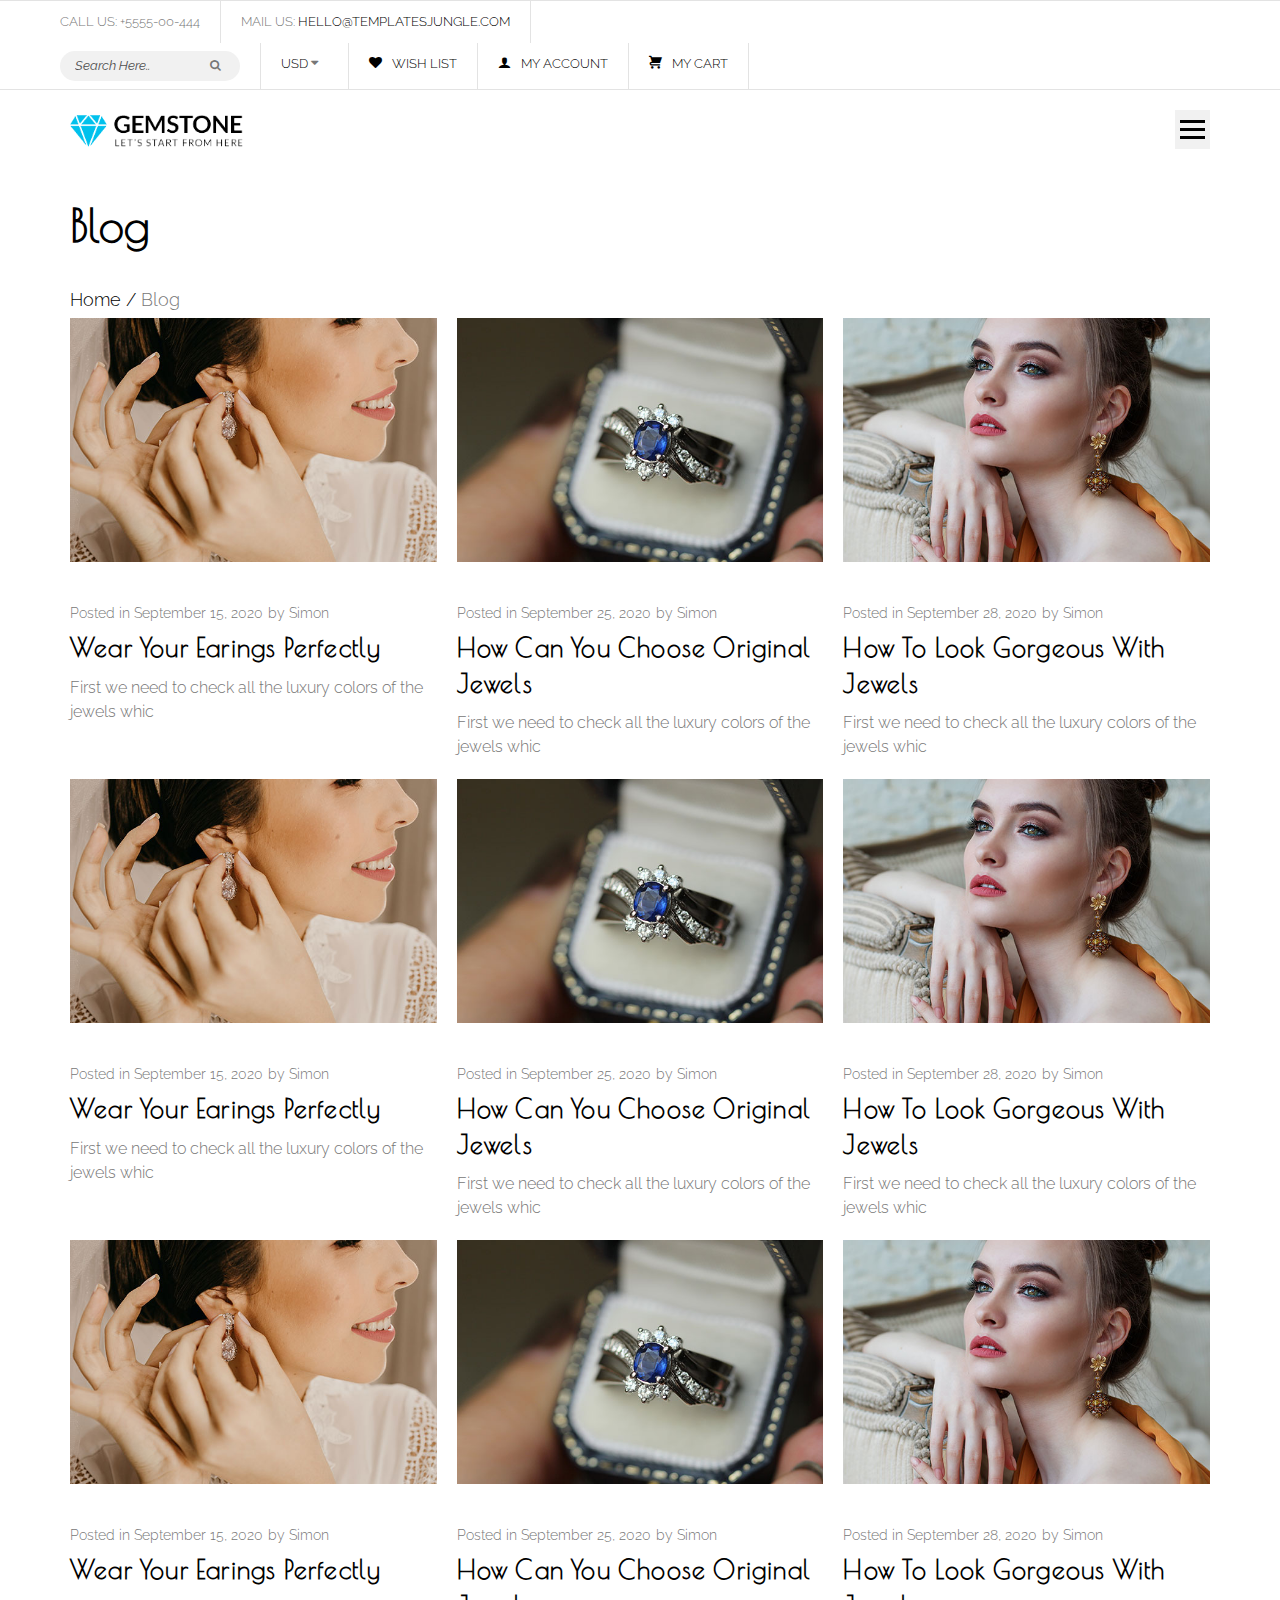
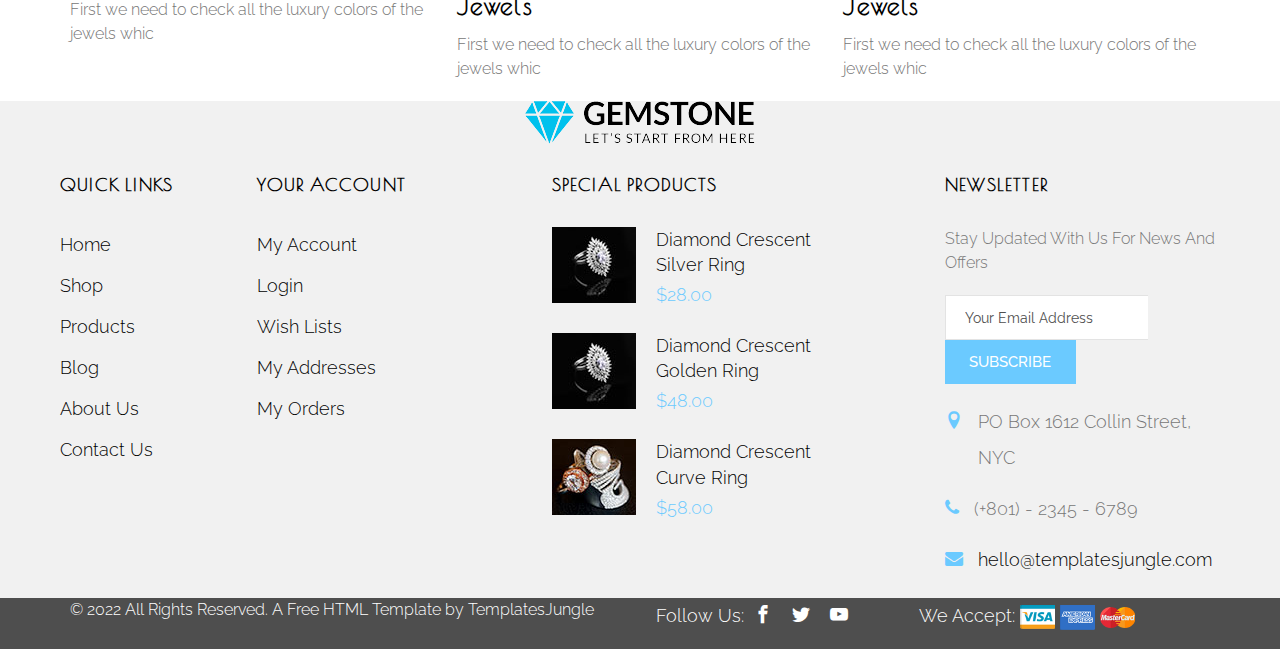
<file: blog.html>
<!DOCTYPE html>
<html lang="en">
  <head>
    <title>GemStone - Free HTML CSS Template by TemplatesJungle.com</title>
    <meta charset="utf-8">
    <meta http-equiv="X-UA-Compatible" content="IE=edge">
    <meta name="viewport" content="width=device-width, initial-scale=1.0">
    <meta name="format-detection" content="telephone=no">
    <meta name="apple-mobile-web-app-capable" content="yes">
    <meta name="author" content="">
    <meta name="keywords" content="">
    <meta name="description" content="">
    <link rel="stylesheet" type="text/css" href="css/normalize.css">
    <link rel="stylesheet" type="text/css" href="fonts/icomoon.css">
    <link rel="stylesheet" type="text/css" href="css/vendor.css">
    <link rel="stylesheet" type="text/css" href="style.css">
    <link rel="preconnect" href="https://fonts.googleapis.com">
    <link rel="preconnect" href="https://fonts.gstatic.com" crossorigin>
    <link href="https://fonts.googleapis.com/css2?family=Raleway:wght@400;500;600;700&family=Poiret+One&display=swap" rel="stylesheet">
  </head>
  <body>
    <header id="header">
      <div class="header-wrap">
        <nav class="secondary-nav border-top border-bottom">
          <div class="container">
            <div class="row">
              <div class="top-menu d-flex flex-wrap justify-content-between">
                  
                  <ul class="left-block list-unstyled d-flex flex-wrap">
                    <li class="menu-item text-uppercase">Call Us: +5555-00-444</li>
                    <li class="menu-item text-uppercase">Mail Us: <a href="#">hello@templatesjungle.com</a>
                    </li>
                  </ul>

                  <ul class="right-block d-flex flex-wrap list-unstyled justify-content-evenly">
                    <li class="menu-item">
                      <form class="searchbar">
                        <input type="text" name="search" placeholder="Search Here..">
                        <i class="icon icon-search"></i>
                      </form>
                    </li>
                    <li class="menu-item dropdown-submenu">
                      <a href="#" class="currency-item">USD</a>
                      <i class="icon icon-caret-down"></i>
                      <ul class="dropdown-currency list-unstyled bg-light">
                        <li>
                          <a href="#">USD</a>
                        </li>
                        <li>
                          <a href="#">EURO</a>
                        </li>
                        <li>
                          <a href="#">Yuan</a>
                        </li>
                      </ul>
                    </li>
                    <li class="menu-item">
                      <a href="#">
                        <i class="icon icon-heart"></i>WISH LIST </a>
                    </li>
                    <li class="menu-item">
                      <a href="#">
                        <i class="icon icon-user"></i>MY ACCOUNT </a>
                    </li>
                    <li class="menu-item">
                      <a href="#">
                        <i class="icon icon-shopping-cart"></i>My Cart </a>
                    </li>
                  </ul>

              </div>
            </div>
          </div>
        </nav>
        <nav class="primary-nav">
          <div class="container max-width">
            <div class="row d-flex align-items-center">
              <div class="col-md-2 col-sm-6">
                <div class="main-logo">
                  <a href="index.html">
                    <img src="images/main-logo.png" alt="logo">
                  </a>
                </div>
              </div>
              <div class="col-md-10 col-sm-6">
                <div class="navbar d-flex">
                  <div class="main-menu stellarnav desktop light">
                    <ul class="menu-list list-unstyled">
                      <li class="menu-item">
                        <a href="index.html" class="text-uppercase item-anchor">Home</a>
                      </li>
                      <li class="menu-item">
                        <a href="about.html" class="text-uppercase item-anchor">About</a>
                      </li>
                      <li class="menu-item">
                        <a href="shop.html" class="text-uppercase item-anchor">Shop</a>
                      </li>
                      <li class="menu-item has-sub">
                        <a href="#" class="text-uppercase item-anchor" data-effect="Pages">Pages</a>
                        <ul class="submenu">
                          <li>
                            <a href="about.html" class="text-uppercase">About</a>
                          </li>
                          <li>
                            <a href="shop.html" class="text-uppercase">Shop</a>
                          </li>
                          <li>
                            <a href="blog.html" class="text-uppercase">Blog</a>
                          </li>
                          <li>
                            <a href="styles.html" class="text-uppercase">Styles</a>
                          </li>
                          <li>
                            <a href="single-product.html" class="text-uppercase">Single Product</a>
                          </li>
                          <li>
                            <a href="single-post.html" class="text-uppercase">Single Post</a>
                          </li>
                          <li>
                            <a href="thank-you.html" class="text-uppercase">Thank You</a>
                          </li>
                          <li>
                            <a href="contact.html" class="text-uppercase">Contact</a>
                          </li>
                        </ul>
                      </li>
                      <li class="menu-item">
                        <a href="blog.html" class="text-uppercase item-anchor">Blog</a>
                      </li>
                      <li class="menu-item">
                        <a href="contact.html" class="text-uppercase item-anchor">Contact</a>
                      </li>
                    </ul>
                  </div>
                  <div class="hamburger">
                    <span class="bar"></span>
                    <span class="bar"></span>
                    <span class="bar"></span>
                  </div>
                </div>
              </div>
            </div>
          </div>
        </nav>
      </div>
    </header>

    <section class="blog-page padding-small">
      <div class="container">
        <div class="row">
          <div class="col-md-12">
            <h1 class="page-title">Blog</h1>
            <div class="breadcrumbs">
              <span class="item">
                <a href="index.html">Home /</a>
              </span>
              <span class="item">Blog</span>
            </div>
          </div>
        </div>
      </div>
    </section>


	<section id="latest-blog" class="scrollspy-section padding-large">
		<div class="container">
			
			<div class="row">
				<div class="col-md-12">
					
					<!-- post grid -->
					<div class="post-grid">
						<div class="row">
							
							<div class="col-md-4 post-item">
	            <figure>
	              <img src="images/postitem1.jpg" alt="jewellery" class="post-image">
	            </figure>
	            <div class="post-content">
	              <div class="meta-tags">
	                <span class="meta-date">Posted in September 15, 2020</span>
	                <span class="meta-date">by Simon</span>
	              </div>
	              <h3 class="post-title">
	                <a href="#">Wear Your Earings Perfectly</a>
	              </h3>
	              <p>First we need to check all the luxury colors of the jewels whic</p>
	            </div>
	          </div>
	          <div class="col-md-4 post-item">
	            <figure>
	              <img src="images/postitem2.jpg" alt="jewellery" class="post-image">
	            </figure>
	            <div class="post-content">
	              <div class="meta-tags">
	                <span class="meta-date">Posted in September 25, 2020</span>
	                <span class="meta-date">by Simon</span>
	              </div>
	              <h3 class="post-title">
	                <a href="#">How Can You Choose Original Jewels</a>
	              </h3>
	              <p>First we need to check all the luxury colors of the jewels whic</p>
	            </div>
	          </div>
	          <div class="col-md-4 post-item">
	            <figure>
	              <img src="images/postitem3.jpg" alt="jewellery" class="post-image">
	            </figure>
	            <div class="post-content">
	              <div class="meta-tags">
	                <span class="meta-date">Posted in September 28, 2020</span>
	                <span class="meta-date">by Simon</span>
	              </div>
	              <h3 class="post-title">
	                <a href="#">How To Look Gorgeous With Jewels</a>
	              </h3>
	              <p>First we need to check all the luxury colors of the jewels whic</p>
	            </div>
	          </div>

						</div>
					</div>
					<!-- / post grid -->

				</div>

			</div>

			<div class="row">
				<div class="col-md-12">
					
					<div class="post-grid">
						<div class="row">
							
							<div class="col-md-4 post-item">
	            <figure>
	              <img src="images/postitem1.jpg" alt="jewellery" class="post-image">
	            </figure>
	            <div class="post-content">
	              <div class="meta-tags">
	                <span class="meta-date">Posted in September 15, 2020</span>
	                <span class="meta-date">by Simon</span>
	              </div>
	              <h3 class="post-title">
	                <a href="#">Wear Your Earings Perfectly</a>
	              </h3>
	              <p>First we need to check all the luxury colors of the jewels whic</p>
	            </div>
	          </div>
	          <div class="col-md-4 post-item">
	            <figure>
	              <img src="images/postitem2.jpg" alt="jewellery" class="post-image">
	            </figure>
	            <div class="post-content">
	              <div class="meta-tags">
	                <span class="meta-date">Posted in September 25, 2020</span>
	                <span class="meta-date">by Simon</span>
	              </div>
	              <h3 class="post-title">
	                <a href="#">How Can You Choose Original Jewels</a>
	              </h3>
	              <p>First we need to check all the luxury colors of the jewels whic</p>
	            </div>
	          </div>
	          <div class="col-md-4 post-item">
	            <figure>
	              <img src="images/postitem3.jpg" alt="jewellery" class="post-image">
	            </figure>
	            <div class="post-content">
	              <div class="meta-tags">
	                <span class="meta-date">Posted in September 28, 2020</span>
	                <span class="meta-date">by Simon</span>
	              </div>
	              <h3 class="post-title">
	                <a href="#">How To Look Gorgeous With Jewels</a>
	              </h3>
	              <p>First we need to check all the luxury colors of the jewels whic</p>
	            </div>
	          </div>

						</div>
					</div>

				</div>

			</div>


			<div class="row">
				<div class="col-md-12">
					
					<div class="post-grid">
						<div class="row">
							
							<div class="col-md-4 post-item">
	            <figure>
	              <img src="images/postitem1.jpg" alt="jewellery" class="post-image">
	            </figure>
	            <div class="post-content">
	              <div class="meta-tags">
	                <span class="meta-date">Posted in September 15, 2020</span>
	                <span class="meta-date">by Simon</span>
	              </div>
	              <h3 class="post-title">
	                <a href="#">Wear Your Earings Perfectly</a>
	              </h3>
	              <p>First we need to check all the luxury colors of the jewels whic</p>
	            </div>
	          </div>
	          <div class="col-md-4 post-item">
	            <figure>
	              <img src="images/postitem2.jpg" alt="jewellery" class="post-image">
	            </figure>
	            <div class="post-content">
	              <div class="meta-tags">
	                <span class="meta-date">Posted in September 25, 2020</span>
	                <span class="meta-date">by Simon</span>
	              </div>
	              <h3 class="post-title">
	                <a href="#">How Can You Choose Original Jewels</a>
	              </h3>
	              <p>First we need to check all the luxury colors of the jewels whic</p>
	            </div>
	          </div>
	          <div class="col-md-4 post-item">
	            <figure>
	              <img src="images/postitem3.jpg" alt="jewellery" class="post-image">
	            </figure>
	            <div class="post-content">
	              <div class="meta-tags">
	                <span class="meta-date">Posted in September 28, 2020</span>
	                <span class="meta-date">by Simon</span>
	              </div>
	              <h3 class="post-title">
	                <a href="#">How To Look Gorgeous With Jewels</a>
	              </h3>
	              <p>First we need to check all the luxury colors of the jewels whic</p>
	            </div>
	          </div>

					</div>
				</div>

			</div>

		</div>


	</div>
</section>

<footer id="footer" class="bg-grey padding-large overflow-hidden">
      <div class="container">
        <div class="row">
          <div class="footer-logo col-md-12 text-center">
            <img src="images/main-logo.png" alt="main-logo">
          </div>
          <div class="footer-content">
            <div class="row d-flex flex-wrap">
              <div class="footer-menu col-md-2 col-sm-6 col-xs-6">
                <h5 class="widget-title text-uppercase">Quick Links</h5>
                <ul class="list-unstyled">
                  <li>
                    <a href="index.html">Home</a>
                  </li>
                  <li>
                    <a href="shop.html">Shop</a>
                  </li>
                  <li>
                    <a href="single-product.html">Products</a>
                  </li>
                  <li>
                    <a href="#">Blog</a>
                  </li>
                  <li>
                    <a href="about.html">About Us</a>
                  </li>
                  <li>
                    <a href="contact.html">Contact Us</a>
                  </li>
                </ul>
              </div>
              <div class="footer-menu col-md-3 col-sm-6 col-xs-6">
                <h5 class="widget-title text-uppercase">Your Account</h5>
                <ul class="list-unstyled">
                  <li>
                    <a href="#">My Account</a>
                  </li>
                  <li>
                    <a href="#">Login</a>
                  </li>
                  <li>
                    <a href="#">Wish Lists</a>
                  </li>
                  <li>
                    <a href="#">My Addresses</a>
                  </li>
                  <li>
                    <a href="#">My Orders</a>
                  </li>
                </ul>
              </div>
              <div class="footer-menu col-md-4 col-sm-6 col-xs-6">
                <h5 class="widget-title text-uppercase">Special Products</h5>
                <div class="footer-post d-flex flex-wrap">
                  <div class="post-image">
                    <img src="images/dring.jpg" alt="post" class="footer-image">
                  </div>
                  <div class="text-block">
                    <a href="#">Diamond Crescent Silver Ring</a>
                    <span class="meta-price text-primary">$28.00</span>
                  </div>
                </div>
                <div class="footer-post d-flex flex-wrap">
                  <div class="post-image">
                    <img src="images/dring.jpg" alt="post" class="footer-image">
                  </div>
                  <div class="text-block">
                    <a href="#">Diamond Crescent Golden Ring</a>
                    <span class="meta-price text-primary">$48.00</span>
                  </div>
                </div>
                <div class="footer-post d-flex flex-wrap">
                  <div class="post-image">
                    <img src="images/dtop.jpg" alt="post" class="footer-image">
                  </div>
                  <div class="text-block">
                    <a href="#">Diamond Crescent Curve Ring</a>
                    <span class="meta-price text-primary">$58.00</span>
                  </div>
                </div>
              </div>
              <div class="footer-menu col-md-3 col-sm-6 col-xs-6">
                <h5 class="widget-title text-uppercase">Newsletter</h5>
                <div class="content">
                  <div class="widget-content">
                    <p>Stay Updated With Us For News And Offers</p>
                    <div class="newsletter-button d-flex flex-wrap align-items-center">
                      <input type="text" name="Subscribe" placeholder="Your Email Address">
                      <button class="btn btn-primary">Subscribe</button>
                    </div>
                  </div>
                  <div class="widget-content">
                    <div class="address">
                      <ul class="list-unstyled">
                        <li>
                          <i class="icon icon-location text-primary"></i>PO Box 1612 Collin Street, NYC
                        </li>
                        <li>
                          <i class="icon icon-phone text-primary"></i>(+801) - 2345 - 6789
                        </li>
                        <li>
                          <i class="icon icon-envelope text-primary"></i>
                          <div class="mail-address">
                            <a href="mailto:hello@templatesjungle.com" class="">hello@templatesjungle.com</a>
                          </div>
                        </li>
                      </ul>
                    </div>
                  </div>
                </div>
              </div>
            </div>
          </div>
        </div>
      </div>
    </footer>
    <div class="footer-bottom bg-dark-grey padding-small no-padding-bottom">
      <div class="container">
        <div class="footer-bottom-content d-flex flex-wrap justify-content-between content-light">
          <div class="copyright">
            <p>&copy; 2022 All Rights Reserved. A Free HTML Template by <a href="https://templatesjungle.com/" target="_blank">TemplatesJungle</a></p>
          </div>
          <div class="social-links d-flex">
            <span>Follow Us:</span>
            <ul class="list-unstyled d-flex">
              <li>
                <a href="#">
                  <i class="icon icon-facebook"></i>
                </a>
              </li>
              <li>
                <a href="#">
                  <i class="icon icon-twitter"></i>
                </a>
              </li>
              <li>
                <a href="#">
                  <i class="icon icon-youtube"></i>
                </a>
              </li>
            </ul>
          </div>
          <div class="payment-card">
            <span>We Accept:</span>
            <img src="images/visa.png" class="card-image">
            <img src="images/american-express.png" class="card-image">
            <img src="images/master-card.png" class="card-image">
          </div>
        </div>
      </div>
    </div>
    <script src="js/jquery-1.11.0.min.js"></script>
    <script type="text/javascript" src="js/plugins.js"></script>
    <script type="text/javascript" src="js/script.js"></script>
  </body>
</html>
</file>
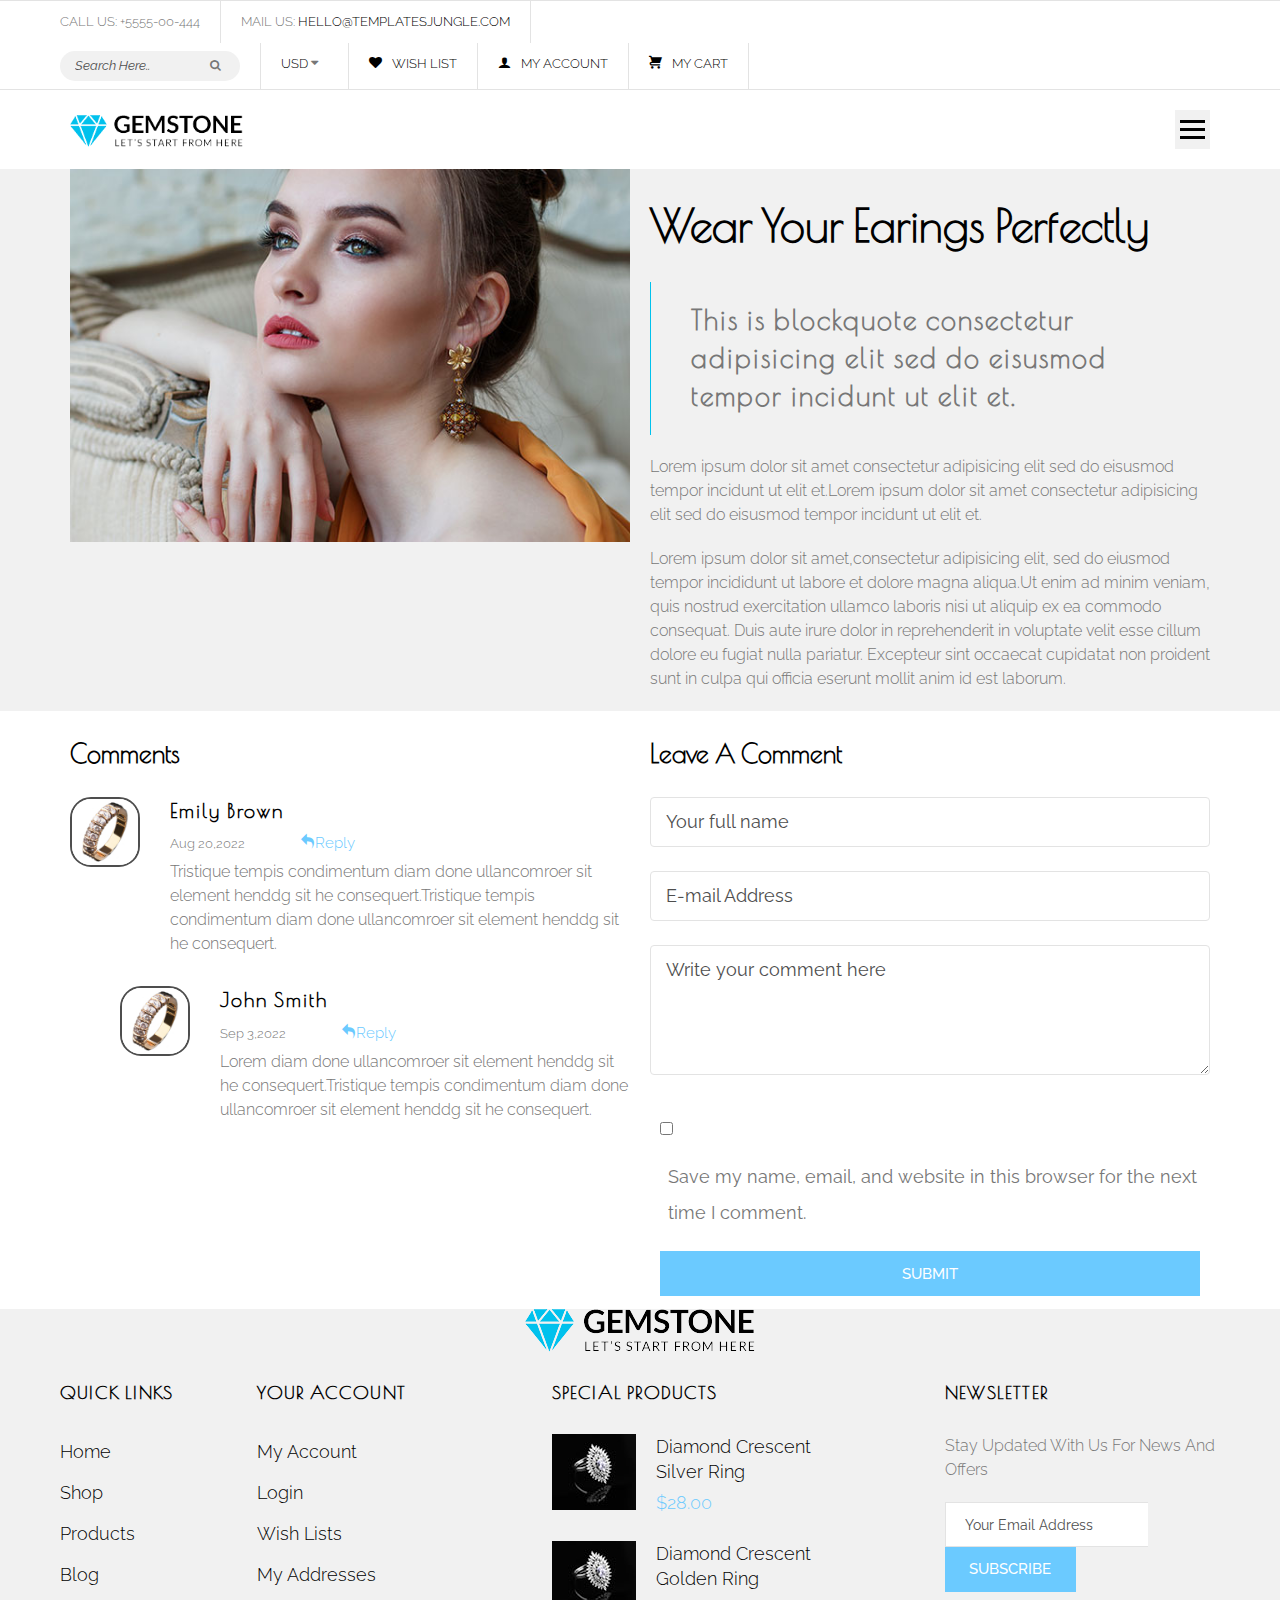
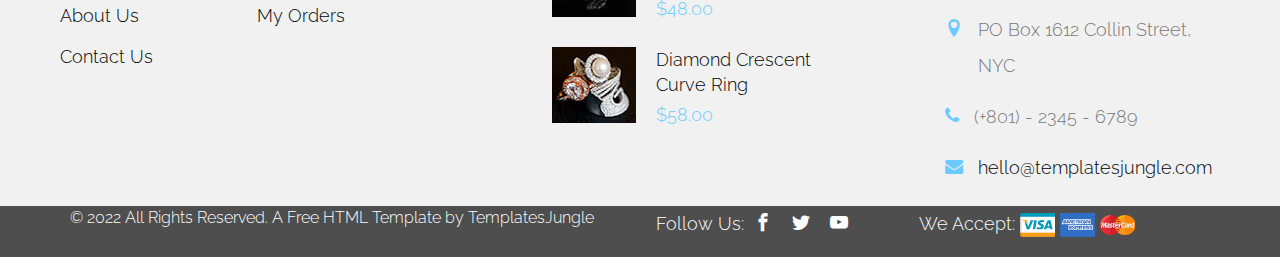
<file: single-post.html>
<!DOCTYPE html>
<html lang="en">
  <head>
    <title>GemStone - Free HTML CSS Template by TemplatesJungle.com</title>
    <meta charset="utf-8">
    <meta http-equiv="X-UA-Compatible" content="IE=edge">
    <meta name="viewport" content="width=device-width, initial-scale=1.0">
    <meta name="format-detection" content="telephone=no">
    <meta name="apple-mobile-web-app-capable" content="yes">
    <meta name="author" content="">
    <meta name="keywords" content="">
    <meta name="description" content="">
    <link rel="stylesheet" type="text/css" href="css/normalize.css">
    <link rel="stylesheet" type="text/css" href="fonts/icomoon.css">
    <link rel="stylesheet" type="text/css" href="css/vendor.css">
    <link rel="stylesheet" type="text/css" href="style.css">
    <link rel="preconnect" href="https://fonts.googleapis.com">
    <link rel="preconnect" href="https://fonts.gstatic.com" crossorigin>
    <link href="https://fonts.googleapis.com/css2?family=Raleway:wght@400;500;600;700&family=Poiret+One&display=swap" rel="stylesheet">
  </head>
  <body>
    <header id="header">
      <div class="header-wrap">
        <nav class="secondary-nav border-top border-bottom">
          <div class="container">
            <div class="row">
              <div class="top-menu d-flex flex-wrap justify-content-between">
                  
                  <ul class="left-block list-unstyled d-flex flex-wrap">
                    <li class="menu-item text-uppercase">Call Us: +5555-00-444</li>
                    <li class="menu-item text-uppercase">Mail Us: <a href="#">hello@templatesjungle.com</a>
                    </li>
                  </ul>

                  <ul class="right-block d-flex flex-wrap list-unstyled justify-content-evenly">
                    <li class="menu-item">
                      <form class="searchbar">
                        <input type="text" name="search" placeholder="Search Here..">
                        <i class="icon icon-search"></i>
                      </form>
                    </li>
                    <li class="menu-item dropdown-submenu">
                      <a href="#" class="currency-item">USD</a>
                      <i class="icon icon-caret-down"></i>
                      <ul class="dropdown-currency list-unstyled bg-light">
                        <li>
                          <a href="#">USD</a>
                        </li>
                        <li>
                          <a href="#">EURO</a>
                        </li>
                        <li>
                          <a href="#">Yuan</a>
                        </li>
                      </ul>
                    </li>
                    <li class="menu-item">
                      <a href="#">
                        <i class="icon icon-heart"></i>WISH LIST </a>
                    </li>
                    <li class="menu-item">
                      <a href="#">
                        <i class="icon icon-user"></i>MY ACCOUNT </a>
                    </li>
                    <li class="menu-item">
                      <a href="#">
                        <i class="icon icon-shopping-cart"></i>My Cart </a>
                    </li>
                  </ul>

              </div>
            </div>
          </div>
        </nav>
        <nav class="primary-nav">
          <div class="container max-width">
            <div class="row d-flex align-items-center">
              <div class="col-md-2 col-sm-6">
                <div class="main-logo">
                  <a href="index.html">
                    <img src="images/main-logo.png" alt="logo">
                  </a>
                </div>
              </div>
              <div class="col-md-10 col-sm-6">
                <div class="navbar d-flex">
                  <div class="main-menu stellarnav desktop light">
                    <ul class="menu-list list-unstyled">
                      <li class="menu-item">
                        <a href="index.html" class="text-uppercase item-anchor">Home</a>
                      </li>
                      <li class="menu-item">
                        <a href="about.html" class="text-uppercase item-anchor">About</a>
                      </li>
                      <li class="menu-item">
                        <a href="shop.html" class="text-uppercase item-anchor">Shop</a>
                      </li>
                      <li class="menu-item has-sub">
                        <a href="#" class="text-uppercase item-anchor" data-effect="Pages">Pages</a>
                        <ul class="submenu">
                          <li>
                            <a href="about.html" class="text-uppercase">About</a>
                          </li>
                          <li>
                            <a href="shop.html" class="text-uppercase">Shop</a>
                          </li>
                          <li>
                            <a href="blog.html" class="text-uppercase">Blog</a>
                          </li>
                          <li>
                            <a href="styles.html" class="text-uppercase">Styles</a>
                          </li>
                          <li>
                            <a href="single-product.html" class="text-uppercase">Single Product</a>
                          </li>
                          <li>
                            <a href="single-post.html" class="text-uppercase">Single Post</a>
                          </li>
                          <li>
                            <a href="thank-you.html" class="text-uppercase">Thank You</a>
                          </li>
                          <li>
                            <a href="contact.html" class="text-uppercase">Contact</a>
                          </li>
                        </ul>
                      </li>
                      <li class="menu-item">
                        <a href="blog.html" class="text-uppercase item-anchor">Blog</a>
                      </li>
                      <li class="menu-item">
                        <a href="contact.html" class="text-uppercase item-anchor">Contact</a>
                      </li>
                    </ul>
                  </div>
                  <div class="hamburger">
                    <span class="bar"></span>
                    <span class="bar"></span>
                    <span class="bar"></span>
                  </div>
                </div>
              </div>
            </div>
          </div>
        </nav>
      </div>
    </header>

    <div class="main-content d-flex flex-wrap bg-grey padding-large">
      <div class="container">
        <div class="row">

        <div class="col-md-6">
          <div class="feature-image">
            <img src="images/postitem3.jpg" alt="post image">
          </div>
        </div>

          <div class="col-md-6">
            <div class="post-content">
              <h1 class="page-title">Wear Your Earings Perfectly</h1>            
              <blockquote>This is blockquote consectetur adipisicing elit sed do eisusmod tempor incidunt ut elit et.</blockquote>
              <p>Lorem ipsum dolor sit amet consectetur adipisicing elit sed do eisusmod tempor incidunt ut elit et.Lorem ipsum dolor sit amet consectetur adipisicing elit sed do eisusmod tempor incidunt ut elit et.</p>
              <p>Lorem ipsum dolor sit amet,consectetur adipisicing elit, sed do eiusmod tempor incididunt ut labore et dolore magna aliqua.Ut enim ad minim veniam, quis nostrud exercitation ullamco laboris nisi ut aliquip ex ea commodo consequat. Duis aute irure dolor in reprehenderit in voluptate velit esse cillum dolore eu fugiat nulla pariatur. Excepteur sint occaecat cupidatat non proident sunt in culpa qui officia eserunt mollit anim id est laborum.</p>
            </div>
          </div>

    </div>          
  </div>
</div>

  <section class="post-comment padding-large">
    <div class="container">
        <div class="row">

          <div class="col-md-6">
            <div class="comments-wrap">
              <h3>Comments</h3>
              <div class="comment-list">
                <article class="d-flex">
                  <img src="images/reviewer-image.jpg" alt="default" class="commentor-image">
                  <div class="author-post">
                    <div class="comment-meta">
                      <h4 class="meta-name">Emily Brown</h4>
                      <span class="meta-date">Aug 20,2022</span>
                      <small class="comments-reply">
                        <a href="#">
                          <i class="icon icon-reply"></i>Reply</a>
                      </small>
                    </div>
                    <p>Tristique tempis condimentum diam done ullancomroer sit element henddg sit he consequert.Tristique tempis condimentum diam done ullancomroer sit element henddg sit he consequert.</p>
                  </div>
                </article>
                <div class="child-comments">
                  <article class="d-flex">
                    <img src="images/reviewer-image.jpg" alt="sara" class="commentor-image">
                    <div class="author-post">
                      <div class="comment-meta">
                      <h4 class="meta-name">John Smith</h4>
                        <span class="meta-date">Sep 3,2022</span>
                        <small class="comments-reply">
                          <a href="#">
                            <i class="icon icon-reply"></i>Reply </a>
                        </small>
                      </div>
                      <p>Lorem diam done ullancomroer sit element henddg sit he consequert.Tristique tempis condimentum diam done ullancomroer sit element henddg sit he consequert.</p>
                    </div>
                  </article>
                </div>
              </div>
            </div>
          </div>

          <div class="col-md-6">
            <div class="comment-respond">
              <h3>Leave a Comment</h3>
              <form method="post" class="form-group">
                  <input class="u-full-width" type="text" name="author" id="author" class="form-control" placeholder="Your full name">
                  <input class="u-full-width" type="email" name="email" id="email" class="form-control" placeholder="E-mail Address">
                  <textarea class="u-full-width" id="comment" class="form-control" name="comment" placeholder="Write your comment here" rows="20"></textarea>
                <div class="col-md-12">
                  <label class="example-send-yourself-copy">
                    <input type="checkbox">
                    <span class="label-body">Save my name, email, and website in this browser for the next time I comment.</span>
                  </label>
                </div>
                <div class="col-md-12">
                  <input class="btn btn-primary btn-full" type="submit" value="Submit">
                </div>

              </form>
            </div>
          </div>

        </div>
      </div>
    </section>

    <footer id="footer" class="bg-grey padding-large overflow-hidden">
      <div class="container">
        <div class="row">
          <div class="footer-logo col-md-12 text-center">
            <img src="images/main-logo.png" alt="main-logo">
          </div>
          <div class="footer-content">
            <div class="row d-flex flex-wrap">
              <div class="footer-menu col-md-2 col-sm-6 col-xs-6">
                <h5 class="widget-title text-uppercase">Quick Links</h5>
                <ul class="list-unstyled">
                  <li>
                    <a href="index.html">Home</a>
                  </li>
                  <li>
                    <a href="shop.html">Shop</a>
                  </li>
                  <li>
                    <a href="single-product.html">Products</a>
                  </li>
                  <li>
                    <a href="#">Blog</a>
                  </li>
                  <li>
                    <a href="about.html">About Us</a>
                  </li>
                  <li>
                    <a href="contact.html">Contact Us</a>
                  </li>
                </ul>
              </div>
              <div class="footer-menu col-md-3 col-sm-6 col-xs-6">
                <h5 class="widget-title text-uppercase">Your Account</h5>
                <ul class="list-unstyled">
                  <li>
                    <a href="#">My Account</a>
                  </li>
                  <li>
                    <a href="#">Login</a>
                  </li>
                  <li>
                    <a href="#">Wish Lists</a>
                  </li>
                  <li>
                    <a href="#">My Addresses</a>
                  </li>
                  <li>
                    <a href="#">My Orders</a>
                  </li>
                </ul>
              </div>
              <div class="footer-menu col-md-4 col-sm-6 col-xs-6">
                <h5 class="widget-title text-uppercase">Special Products</h5>
                <div class="footer-post d-flex flex-wrap">
                  <div class="post-image">
                    <img src="images/dring.jpg" alt="post" class="footer-image">
                  </div>
                  <div class="text-block">
                    <a href="#">Diamond Crescent Silver Ring</a>
                    <span class="meta-price text-primary">$28.00</span>
                  </div>
                </div>
                <div class="footer-post d-flex flex-wrap">
                  <div class="post-image">
                    <img src="images/dring.jpg" alt="post" class="footer-image">
                  </div>
                  <div class="text-block">
                    <a href="#">Diamond Crescent Golden Ring</a>
                    <span class="meta-price text-primary">$48.00</span>
                  </div>
                </div>
                <div class="footer-post d-flex flex-wrap">
                  <div class="post-image">
                    <img src="images/dtop.jpg" alt="post" class="footer-image">
                  </div>
                  <div class="text-block">
                    <a href="#">Diamond Crescent Curve Ring</a>
                    <span class="meta-price text-primary">$58.00</span>
                  </div>
                </div>
              </div>
              <div class="footer-menu col-md-3 col-sm-6 col-xs-6">
                <h5 class="widget-title text-uppercase">Newsletter</h5>
                <div class="content">
                  <div class="widget-content">
                    <p>Stay Updated With Us For News And Offers</p>
                    <div class="newsletter-button d-flex flex-wrap align-items-center">
                      <input type="text" name="Subscribe" placeholder="Your Email Address">
                      <button class="btn btn-primary">Subscribe</button>
                    </div>
                  </div>
                  <div class="widget-content">
                    <div class="address">
                      <ul class="list-unstyled">
                        <li>
                          <i class="icon icon-location text-primary"></i>PO Box 1612 Collin Street, NYC
                        </li>
                        <li>
                          <i class="icon icon-phone text-primary"></i>(+801) - 2345 - 6789
                        </li>
                        <li>
                          <i class="icon icon-envelope text-primary"></i>
                          <div class="mail-address">
                            <a href="mailto:hello@templatesjungle.com" class="">hello@templatesjungle.com</a>
                          </div>
                        </li>
                      </ul>
                    </div>
                  </div>
                </div>
              </div>
            </div>
          </div>
        </div>
      </div>
    </footer>
    <div class="footer-bottom bg-dark-grey padding-small no-padding-bottom">
      <div class="container">
        <div class="footer-bottom-content d-flex flex-wrap justify-content-between content-light">
          <div class="copyright">
            <p>&copy; 2022 All Rights Reserved. A Free HTML Template by <a href="https://templatesjungle.com/" target="_blank">TemplatesJungle</a></p>
          </div>
          <div class="social-links d-flex">
            <span>Follow Us:</span>
            <ul class="list-unstyled d-flex">
              <li>
                <a href="#">
                  <i class="icon icon-facebook"></i>
                </a>
              </li>
              <li>
                <a href="#">
                  <i class="icon icon-twitter"></i>
                </a>
              </li>
              <li>
                <a href="#">
                  <i class="icon icon-youtube"></i>
                </a>
              </li>
            </ul>
          </div>
          <div class="payment-card">
            <span>We Accept:</span>
            <img src="images/visa.png" class="card-image">
            <img src="images/american-express.png" class="card-image">
            <img src="images/master-card.png" class="card-image">
          </div>
        </div>
      </div>
    </div>
    <script src="js/jquery-1.11.0.min.js"></script>
    <script type="text/javascript" src="js/plugins.js"></script>
    <script type="text/javascript" src="js/script.js"></script>
  </body>
</html>
</file>
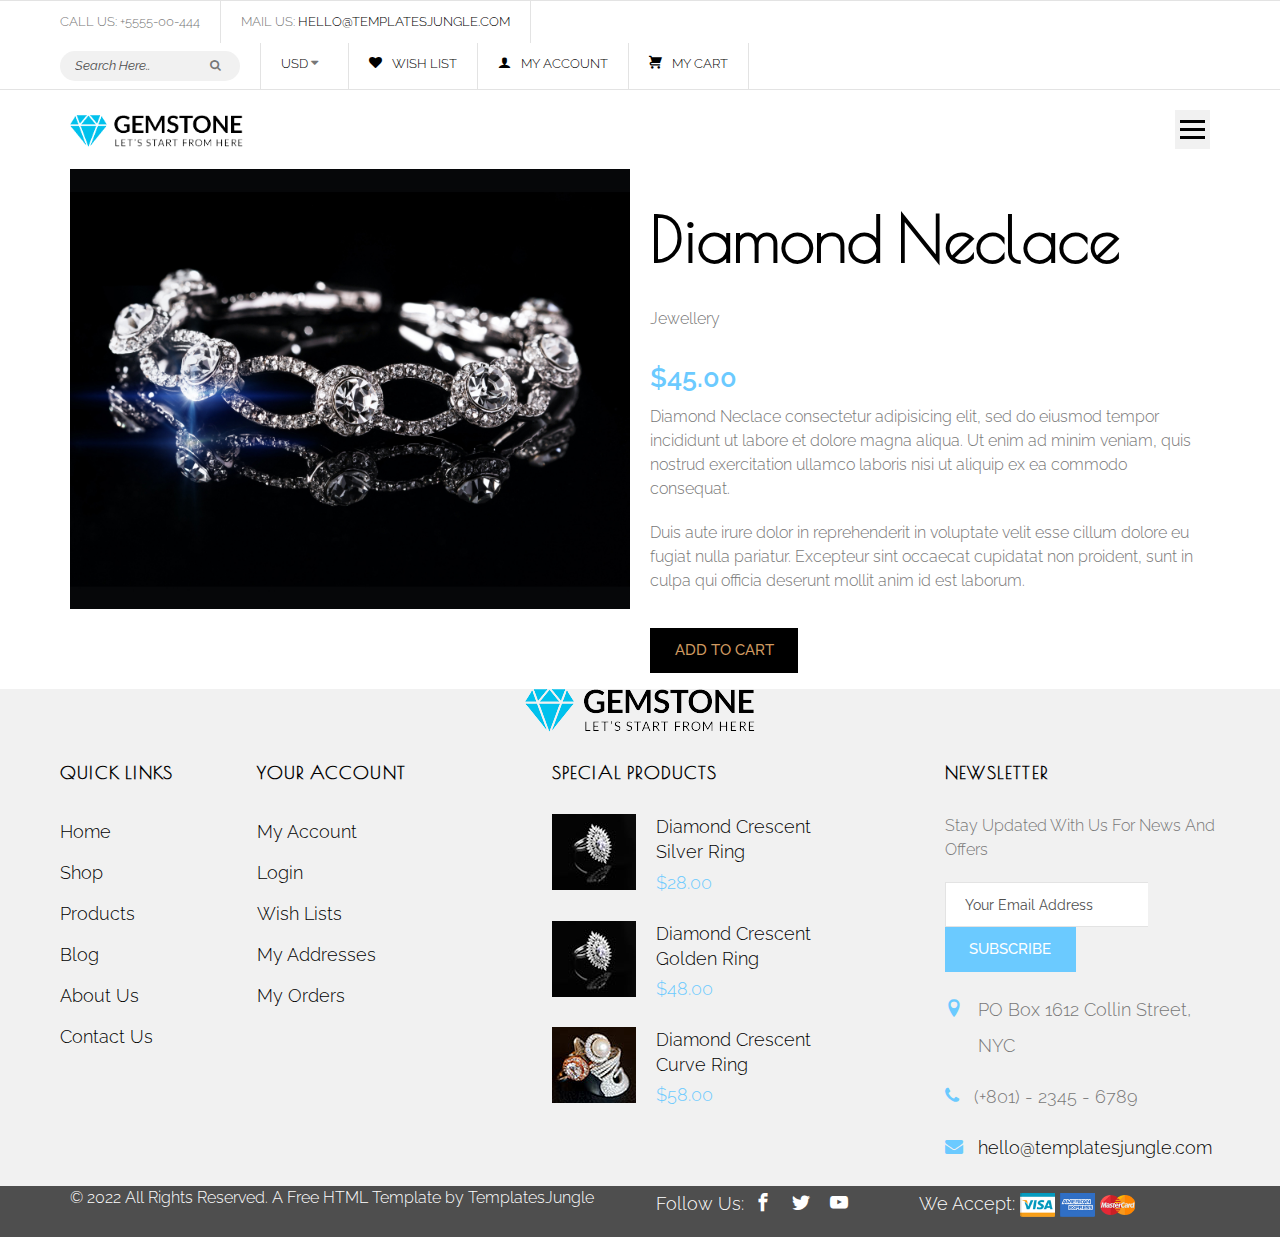
<file: single-product.html>
<!DOCTYPE html>
<html lang="en">
  <head>
    <title>GemStone - Free HTML CSS Template by TemplatesJungle.com</title>
    <meta charset="utf-8">
    <meta http-equiv="X-UA-Compatible" content="IE=edge">
    <meta name="viewport" content="width=device-width, initial-scale=1.0">
    <meta name="format-detection" content="telephone=no">
    <meta name="apple-mobile-web-app-capable" content="yes">
    <meta name="author" content="">
    <meta name="keywords" content="">
    <meta name="description" content="">
    <link rel="stylesheet" type="text/css" href="css/normalize.css">
    <link rel="stylesheet" type="text/css" href="fonts/icomoon.css">
    <link rel="stylesheet" type="text/css" href="css/vendor.css">
    <link rel="stylesheet" type="text/css" href="style.css">
    <link rel="preconnect" href="https://fonts.googleapis.com">
    <link rel="preconnect" href="https://fonts.gstatic.com" crossorigin>
    <link href="https://fonts.googleapis.com/css2?family=Raleway:wght@400;500;600;700&family=Poiret+One&display=swap" rel="stylesheet">
  </head>
  <body>
    <header id="header">
      <div class="header-wrap">
        <nav class="secondary-nav border-top border-bottom">
          <div class="container">
            <div class="row">
              <div class="top-menu d-flex flex-wrap justify-content-between">
                  
                  <ul class="left-block list-unstyled d-flex flex-wrap">
                    <li class="menu-item text-uppercase">Call Us: +5555-00-444</li>
                    <li class="menu-item text-uppercase">Mail Us: <a href="#">hello@templatesjungle.com</a>
                    </li>
                  </ul>

                  <ul class="right-block d-flex flex-wrap list-unstyled justify-content-evenly">
                    <li class="menu-item">
                      <form class="searchbar">
                        <input type="text" name="search" placeholder="Search Here..">
                        <i class="icon icon-search"></i>
                      </form>
                    </li>
                    <li class="menu-item dropdown-submenu">
                      <a href="#" class="currency-item">USD</a>
                      <i class="icon icon-caret-down"></i>
                      <ul class="dropdown-currency list-unstyled bg-light">
                        <li>
                          <a href="#">USD</a>
                        </li>
                        <li>
                          <a href="#">EURO</a>
                        </li>
                        <li>
                          <a href="#">Yuan</a>
                        </li>
                      </ul>
                    </li>
                    <li class="menu-item">
                      <a href="#">
                        <i class="icon icon-heart"></i>WISH LIST </a>
                    </li>
                    <li class="menu-item">
                      <a href="#">
                        <i class="icon icon-user"></i>MY ACCOUNT </a>
                    </li>
                    <li class="menu-item">
                      <a href="#">
                        <i class="icon icon-shopping-cart"></i>My Cart </a>
                    </li>
                  </ul>

              </div>
            </div>
          </div>
        </nav>
        <nav class="primary-nav">
          <div class="container max-width">
            <div class="row d-flex align-items-center">
              <div class="col-md-2 col-sm-6">
                <div class="main-logo">
                  <a href="index.html">
                    <img src="images/main-logo.png" alt="logo">
                  </a>
                </div>
              </div>
              <div class="col-md-10 col-sm-6">
                <div class="navbar d-flex">
                  <div class="main-menu stellarnav desktop light">
                    <ul class="menu-list list-unstyled">
                      <li class="menu-item">
                        <a href="index.html" class="text-uppercase item-anchor">Home</a>
                      </li>
                      <li class="menu-item">
                        <a href="about.html" class="text-uppercase item-anchor">About</a>
                      </li>
                      <li class="menu-item">
                        <a href="shop.html" class="text-uppercase item-anchor">Shop</a>
                      </li>
                      <li class="menu-item has-sub">
                        <a href="#" class="text-uppercase item-anchor" data-effect="Pages">Pages</a>
                        <ul class="submenu">
                          <li>
                            <a href="about.html" class="text-uppercase">About</a>
                          </li>
                          <li>
                            <a href="shop.html" class="text-uppercase">Shop</a>
                          </li>
                          <li>
                            <a href="blog.html" class="text-uppercase">Blog</a>
                          </li>
                          <li>
                            <a href="styles.html" class="text-uppercase">Styles</a>
                          </li>
                          <li>
                            <a href="single-product.html" class="text-uppercase">Single Product</a>
                          </li>
                          <li>
                            <a href="single-post.html" class="text-uppercase">Single Post</a>
                          </li>
                          <li>
                            <a href="thank-you.html" class="text-uppercase">Thank You</a>
                          </li>
                          <li>
                            <a href="contact.html" class="text-uppercase">Contact</a>
                          </li>
                        </ul>
                      </li>
                      <li class="menu-item">
                        <a href="blog.html" class="text-uppercase item-anchor">Blog</a>
                      </li>
                      <li class="menu-item">
                        <a href="contact.html" class="text-uppercase item-anchor">Contact</a>
                      </li>
                    </ul>
                  </div>
                  <div class="hamburger">
                    <span class="bar"></span>
                    <span class="bar"></span>
                    <span class="bar"></span>
                  </div>
                </div>
              </div>
            </div>
          </div>
        </nav>
      </div>
    </header>
    <section class="single-product padding-large">
      <div class="container">
        <div class="row">
          <div class="col-md-6">
            <a href="#" class="product-image">
              <img src="images/single-product.jpg">
            </a>
          </div>
          <div class="col-md-6">
            <div class="product-detail">
              <h2 class="product-title">Diamond Neclace</h2>
              <p>Jewellery</p>
              <span class="price">$45.00</span>
              <p>Diamond Neclace consectetur adipisicing elit, sed do eiusmod tempor incididunt ut labore et dolore magna aliqua. Ut enim ad minim veniam, quis nostrud exercitation ullamco laboris nisi ut aliquip ex ea commodo consequat.</p>
              <p>Duis aute irure dolor in reprehenderit in voluptate velit esse cillum dolore eu fugiat nulla pariatur. Excepteur sint occaecat cupidatat non proident, sunt in culpa qui officia deserunt mollit anim id est laborum.</p>
              <button type="submit" name="add-to-cart" value="27545" class="button">Add to cart</button>
            </div>
          </div>
        </div>
      </div>
    </section>
    <footer id="footer" class="bg-grey padding-large overflow-hidden">
      <div class="container">
        <div class="row">
          <div class="footer-logo col-md-12 text-center">
            <img src="images/main-logo.png" alt="main-logo">
          </div>
          <div class="footer-content">
            <div class="row d-flex flex-wrap">
              <div class="footer-menu col-md-2 col-sm-6 col-xs-6">
                <h5 class="widget-title text-uppercase">Quick Links</h5>
                <ul class="list-unstyled">
                  <li>
                    <a href="#">Home</a>
                  </li>
                  <li>
                    <a href="#">Shop</a>
                  </li>
                  <li>
                    <a href="#">Products</a>
                  </li>
                  <li>
                    <a href="#">Blog</a>
                  </li>
                  <li>
                    <a href="#">About Us</a>
                  </li>
                  <li>
                    <a href="#">Contact Us</a>
                  </li>
                </ul>
              </div>
              <div class="footer-menu col-md-3 col-sm-6 col-xs-6">
                <h5 class="widget-title text-uppercase">Your Account</h5>
                <ul class="list-unstyled">
                  <li>
                    <a href="#">My Account</a>
                  </li>
                  <li>
                    <a href="#">Login</a>
                  </li>
                  <li>
                    <a href="#">Wish Lists</a>
                  </li>
                  <li>
                    <a href="#">My Addresses</a>
                  </li>
                  <li>
                    <a href="#">My Orders</a>
                  </li>
                </ul>
              </div>
              <div class="footer-menu col-md-4 col-sm-6 col-xs-6">
                <h5 class="widget-title text-uppercase">Special Products</h5>
                <div class="footer-post d-flex flex-wrap">
                  <div class="post-image">
                    <img src="images/dring.jpg" alt="post" class="footer-image">
                  </div>
                  <div class="text-block">
                    <a href="#">Diamond Crescent Silver Ring</a>
                    <span class="meta-price text-primary">$28.00</span>
                  </div>
                </div>
                <div class="footer-post d-flex flex-wrap">
                  <div class="post-image">
                    <img src="images/dring.jpg" alt="post" class="footer-image">
                  </div>
                  <div class="text-block">
                    <a href="#">Diamond Crescent Golden Ring</a>
                    <span class="meta-price text-primary">$48.00</span>
                  </div>
                </div>
                <div class="footer-post d-flex flex-wrap">
                  <div class="post-image">
                    <img src="images/dtop.jpg" alt="post" class="footer-image">
                  </div>
                  <div class="text-block">
                    <a href="#">Diamond Crescent Curve Ring</a>
                    <span class="meta-price text-primary">$58.00</span>
                  </div>
                </div>
              </div>
              <div class="footer-menu col-md-3 col-sm-6 col-xs-6">
                <h5 class="widget-title text-uppercase">Newsletter</h5>
                <div class="content">
                  <div class="widget-content">
                    <p>Stay Updated With Us For News And Offers</p>
                    <div class="newsletter-button d-flex flex-wrap align-items-center">
                      <input type="text" name="Subscribe" placeholder="Your Email Address">
                      <button class="btn btn-primary">Subscribe</button>
                    </div>
                  </div>
                  <div class="widget-content">
                    <div class="address">
                      <ul class="list-unstyled">
                        <li>
                          <i class="icon icon-location text-primary"></i>PO Box 1612 Collin Street, NYC
                        </li>
                        <li>
                          <i class="icon icon-phone text-primary"></i>(+801) - 2345 - 6789
                        </li>
                        <li>
                          <i class="icon icon-envelope text-primary"></i>
                          <div class="mail-address">
                            <a href="mailto:hello@templatesjungle.com" class="">hello@templatesjungle.com</a>
                          </div>
                        </li>
                      </ul>
                    </div>
                  </div>
                </div>
              </div>
            </div>
          </div>
        </div>
      </div>
    </footer>
    <div class="footer-bottom bg-dark-grey padding-small no-padding-bottom">
      <div class="container">
        <div class="footer-bottom-content d-flex flex-wrap justify-content-between content-light">
          <div class="copyright">
            <p>&copy; 2022 All Rights Reserved. A Free HTML Template by <a href="https://templatesjungle.com/" target="_blank">TemplatesJungle</a></p>
          </div>
          <div class="social-links d-flex">
            <span>Follow Us:</span>
            <ul class="list-unstyled d-flex">
              <li>
                <a href="#">
                  <i class="icon icon-facebook"></i>
                </a>
              </li>
              <li>
                <a href="#">
                  <i class="icon icon-twitter"></i>
                </a>
              </li>
              <li>
                <a href="#">
                  <i class="icon icon-youtube"></i>
                </a>
              </li>
            </ul>
          </div>
          <div class="payment-card">
            <span>We Accept:</span>
            <img src="images/visa.png" class="card-image">
            <img src="images/american-express.png" class="card-image">
            <img src="images/master-card.png" class="card-image">
          </div>
        </div>
      </div>
    </div>
    <script src="js/jquery-1.11.0.min.js"></script>
    <script type="text/javascript" src="js/plugins.js"></script>
    <script type="text/javascript" src="js/script.js"></script>
  </body>
</html>
</file>
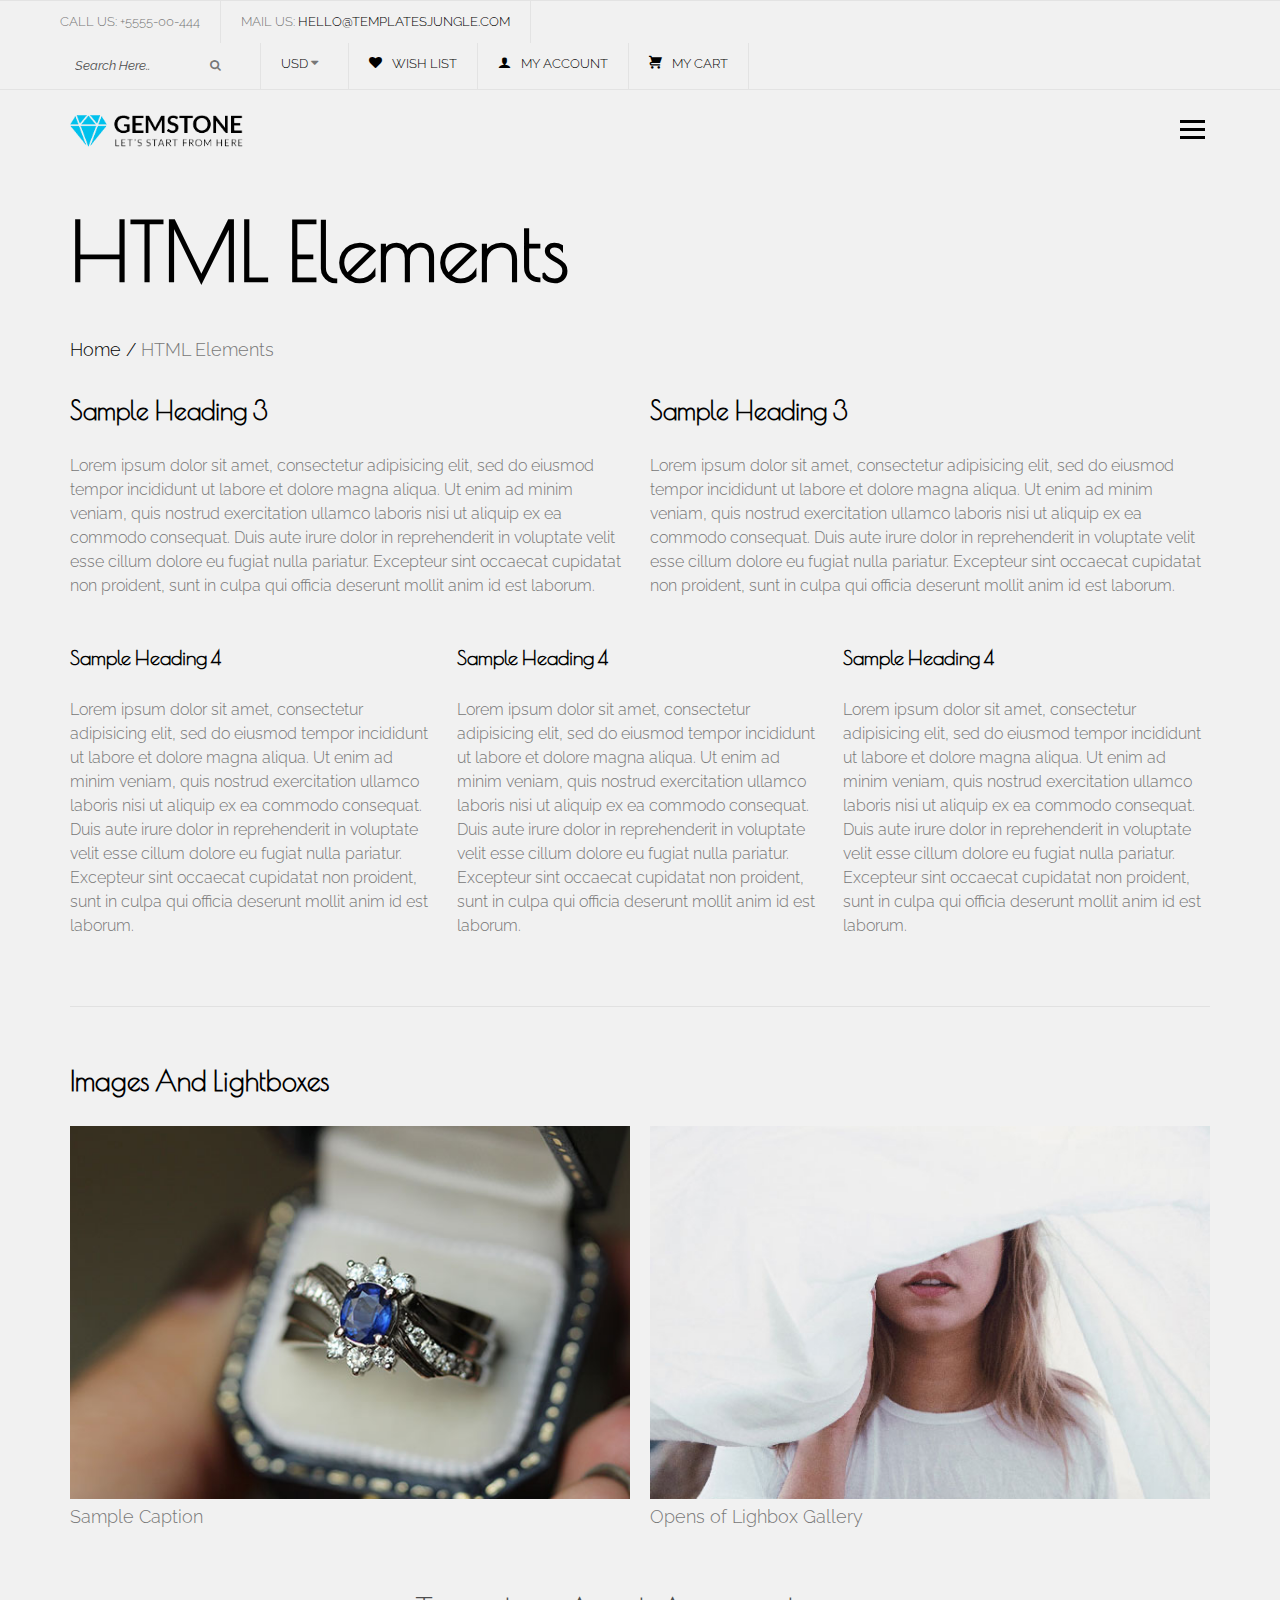
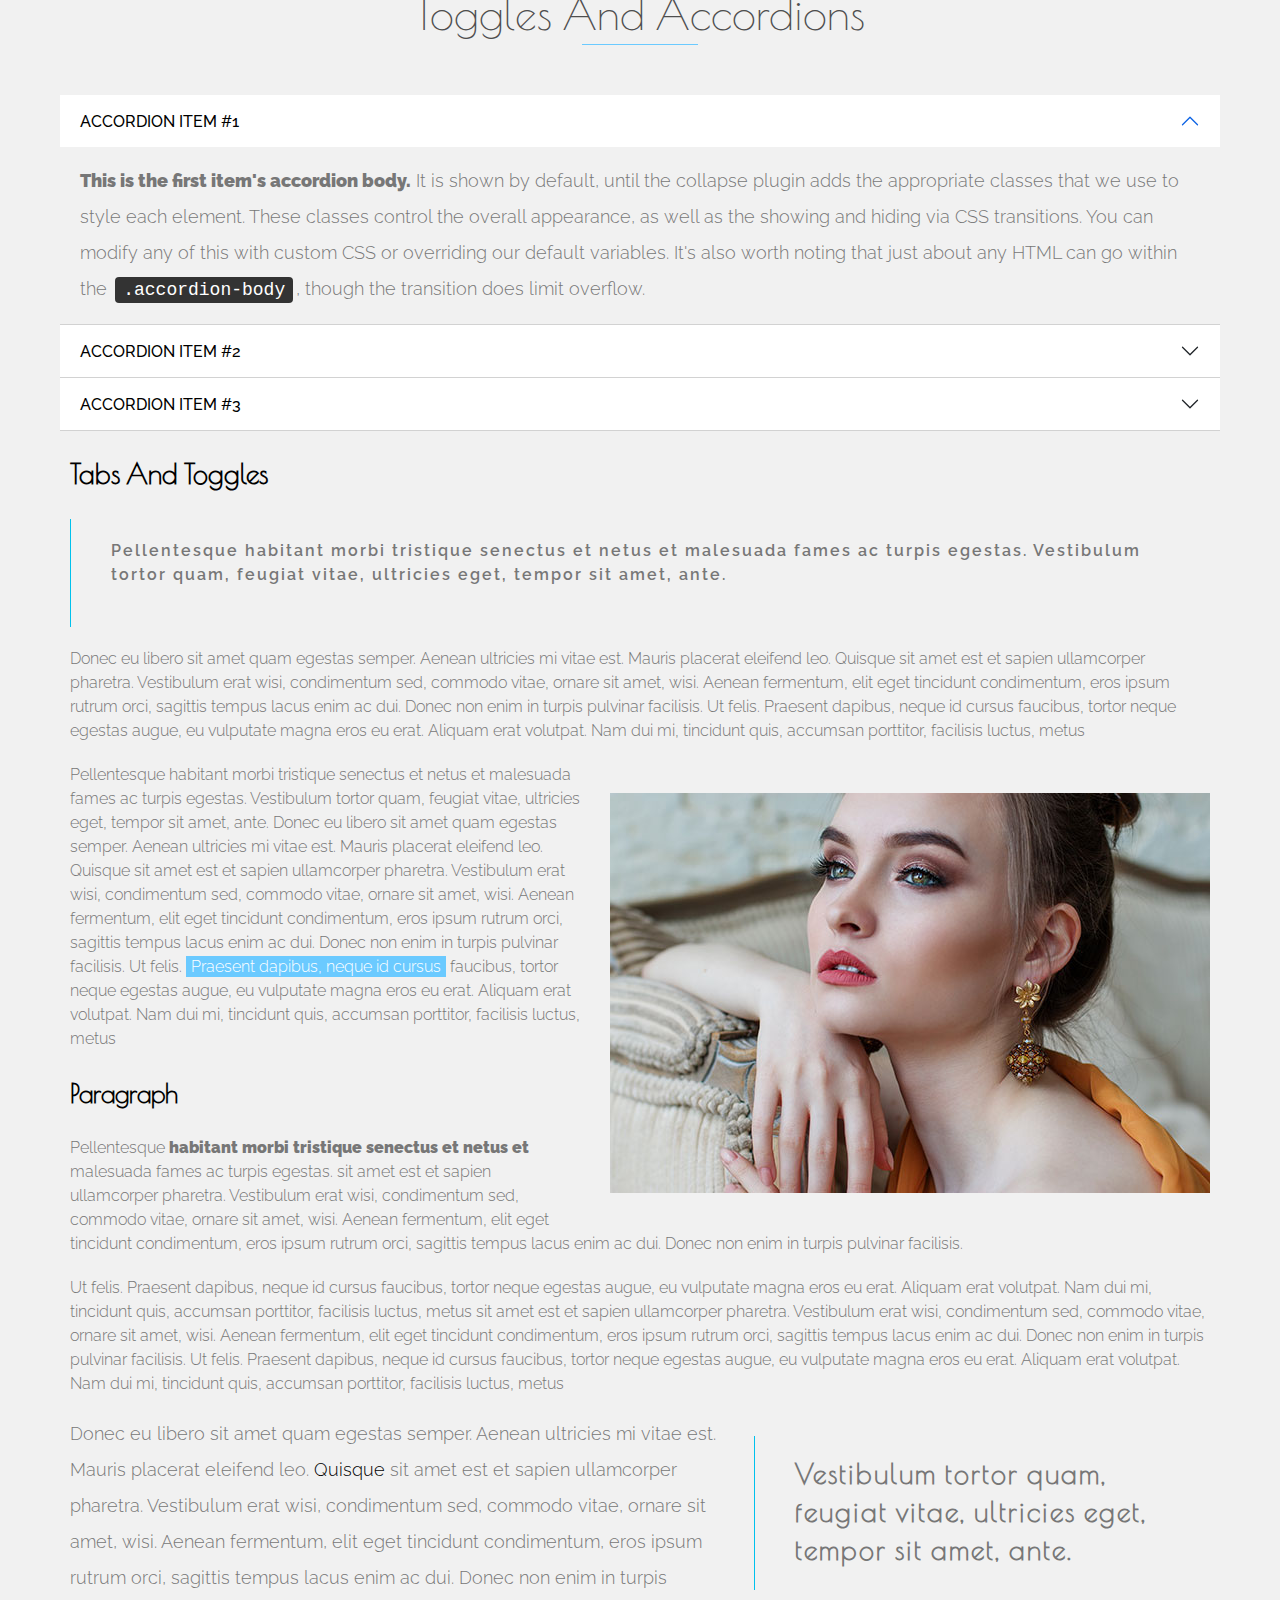
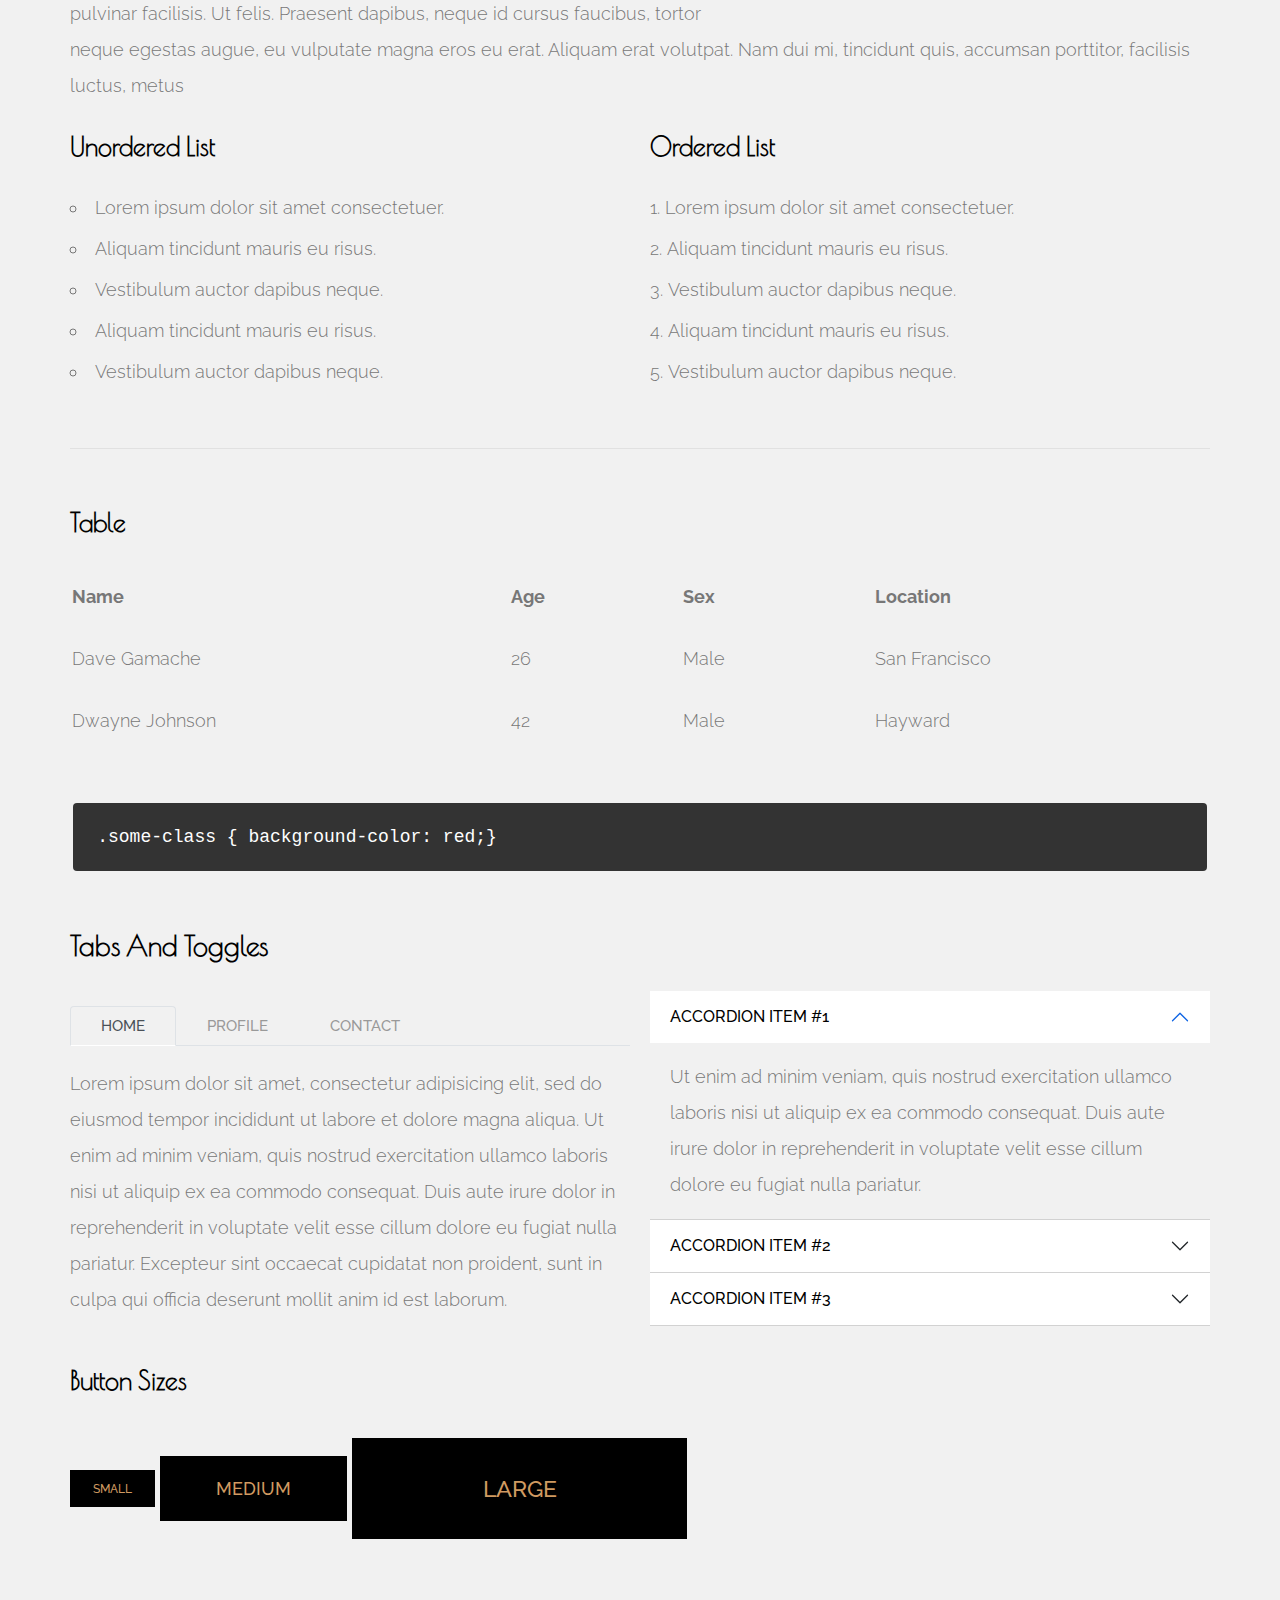
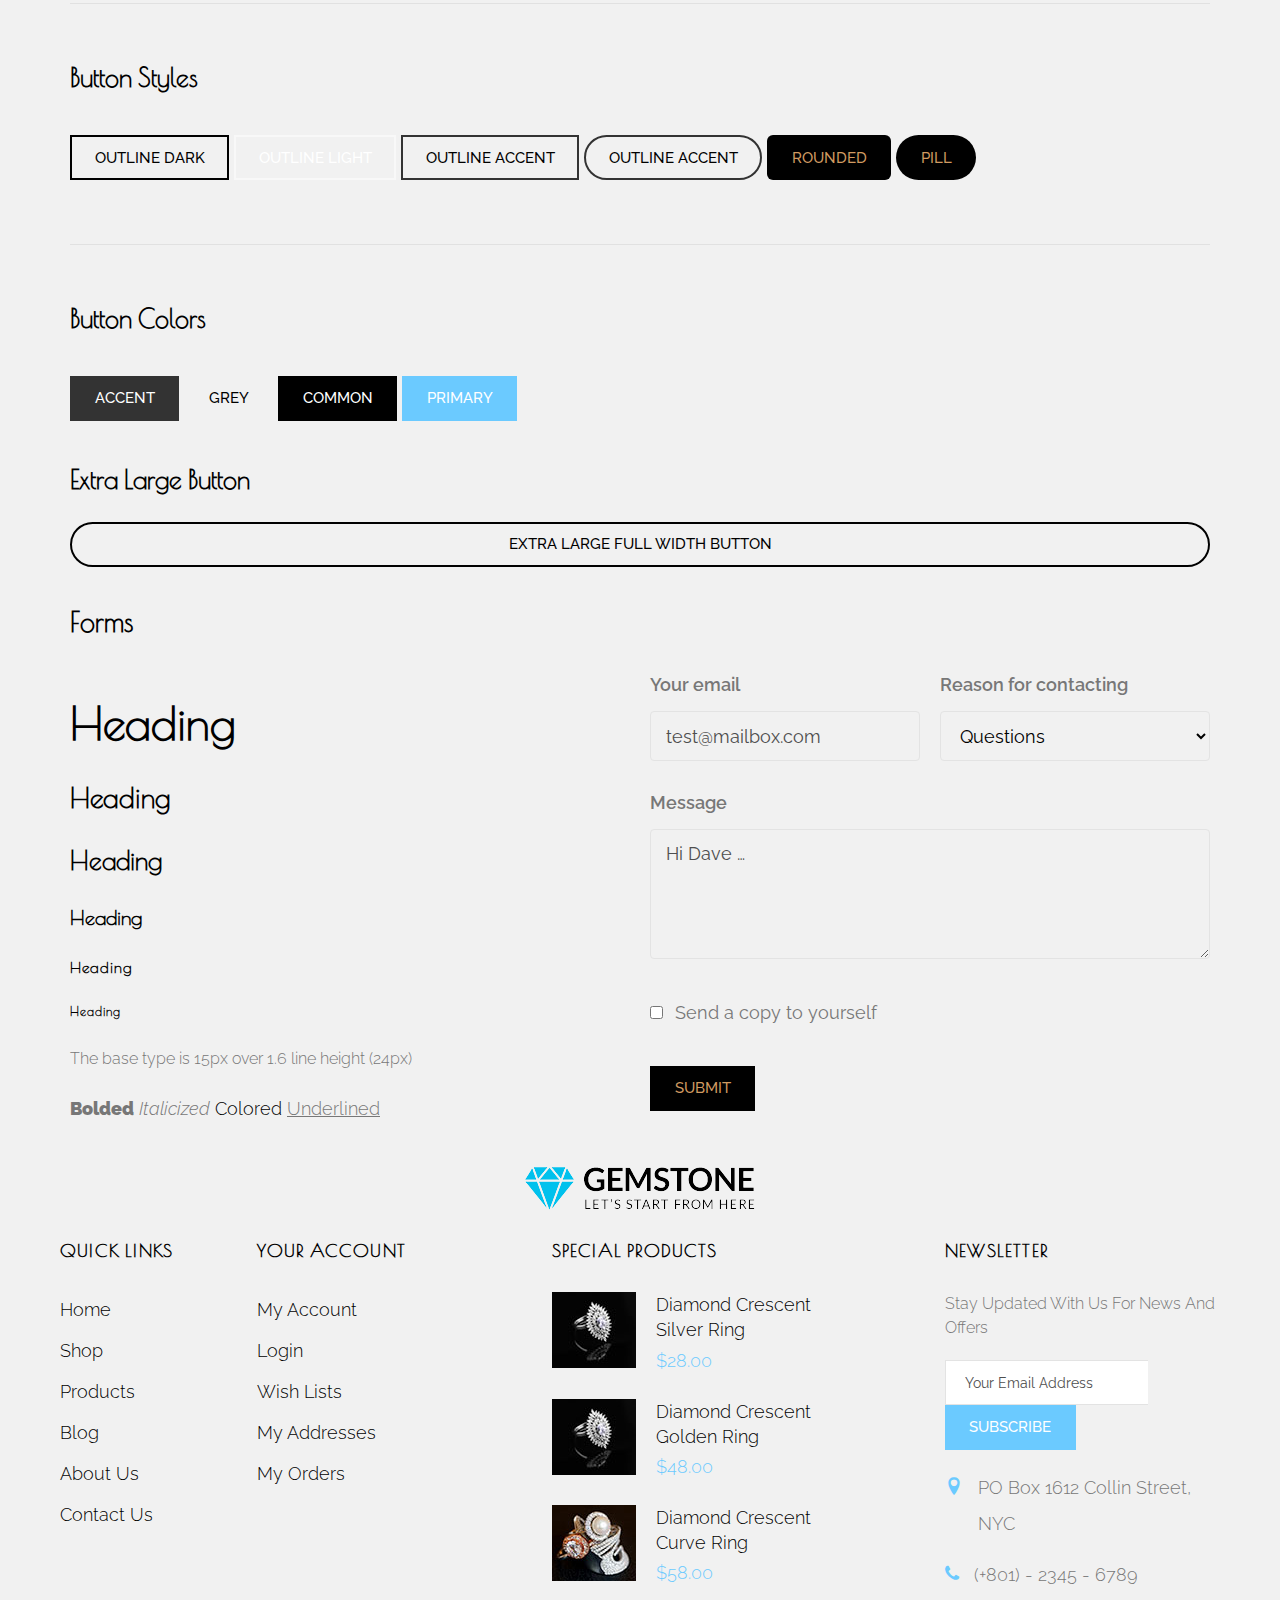
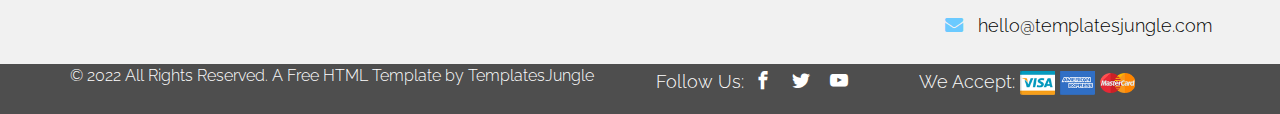
<file: styles.html>
<!DOCTYPE html>
<html lang="en">
  <head>
    <title>GemStone - Free HTML CSS Template by TemplatesJungle.com</title>
    <meta charset="utf-8">
    <meta http-equiv="X-UA-Compatible" content="IE=edge">
    <meta name="viewport" content="width=device-width, initial-scale=1.0">
    <meta name="format-detection" content="telephone=no">
    <meta name="apple-mobile-web-app-capable" content="yes">
    <meta name="author" content="">
    <meta name="keywords" content="">
    <meta name="description" content="">
    <link rel="stylesheet" type="text/css" href="css/normalize.css">
    <link rel="stylesheet" type="text/css" href="fonts/icomoon.css">
    <link rel="stylesheet" type="text/css" href="css/vendor.css">
    <link rel="stylesheet" type="text/css" href="style.css">
    <link rel="preconnect" href="https://fonts.googleapis.com">
    <link rel="preconnect" href="https://fonts.gstatic.com" crossorigin>
    <link href="https://fonts.googleapis.com/css2?family=Raleway:wght@400;500;600;700&family=Poiret+One&display=swap" rel="stylesheet">
  </head>
  <body class="styles-page bg-light-grey">
    <header id="header">
      <div class="header-wrap">
        <nav class="secondary-nav border-top border-bottom">
          <div class="container">
            <div class="row">
              <div class="top-menu d-flex flex-wrap justify-content-between">
                  
                  <ul class="left-block list-unstyled d-flex flex-wrap">
                    <li class="menu-item text-uppercase">Call Us: +5555-00-444</li>
                    <li class="menu-item text-uppercase">Mail Us: <a href="#">hello@templatesjungle.com</a>
                    </li>
                  </ul>

                  <ul class="right-block d-flex flex-wrap list-unstyled justify-content-evenly">
                    <li class="menu-item">
                      <form class="searchbar">
                        <input type="text" name="search" placeholder="Search Here..">
                        <i class="icon icon-search"></i>
                      </form>
                    </li>
                    <li class="menu-item dropdown-submenu">
                      <a href="#" class="currency-item">USD</a>
                      <i class="icon icon-caret-down"></i>
                      <ul class="dropdown-currency list-unstyled bg-light">
                        <li>
                          <a href="#">USD</a>
                        </li>
                        <li>
                          <a href="#">EURO</a>
                        </li>
                        <li>
                          <a href="#">Yuan</a>
                        </li>
                      </ul>
                    </li>
                    <li class="menu-item">
                      <a href="#">
                        <i class="icon icon-heart"></i>WISH LIST </a>
                    </li>
                    <li class="menu-item">
                      <a href="#">
                        <i class="icon icon-user"></i>MY ACCOUNT </a>
                    </li>
                    <li class="menu-item">
                      <a href="#">
                        <i class="icon icon-shopping-cart"></i>My Cart </a>
                    </li>
                  </ul>

              </div>
            </div>
          </div>
        </nav>
        <nav class="primary-nav">
          <div class="container max-width">
            <div class="row d-flex align-items-center">
              <div class="col-md-2 col-sm-6">
                <div class="main-logo">
                  <a href="index.html">
                    <img src="images/main-logo.png" alt="logo">
                  </a>
                </div>
              </div>
              <div class="col-md-10 col-sm-6">
                <div class="navbar d-flex">
                  <div class="main-menu stellarnav desktop light">
                    <ul class="menu-list list-unstyled">
                      <li class="menu-item">
                        <a href="index.html" class="text-uppercase item-anchor">Home</a>
                      </li>
                      <li class="menu-item">
                        <a href="about.html" class="text-uppercase item-anchor">About</a>
                      </li>
                      <li class="menu-item">
                        <a href="shop.html" class="text-uppercase item-anchor">Shop</a>
                      </li>
                      <li class="menu-item has-sub">
                        <a href="#" class="text-uppercase item-anchor" data-effect="Pages">Pages</a>
                        <ul class="submenu">
                          <li>
                            <a href="about.html" class="text-uppercase">About</a>
                          </li>
                          <li>
                            <a href="shop.html" class="text-uppercase">Shop</a>
                          </li>
                          <li>
                            <a href="blog.html" class="text-uppercase">Blog</a>
                          </li>
                          <li>
                            <a href="styles.html" class="text-uppercase">Styles</a>
                          </li>
                          <li>
                            <a href="single-product.html" class="text-uppercase">Single Product</a>
                          </li>
                          <li>
                            <a href="single-post.html" class="text-uppercase">Single Post</a>
                          </li>
                          <li>
                            <a href="thank-you.html" class="text-uppercase">Thank You</a>
                          </li>
                          <li>
                            <a href="contact.html" class="text-uppercase">Contact</a>
                          </li>
                        </ul>
                      </li>
                      <li class="menu-item">
                        <a href="blog.html" class="text-uppercase item-anchor">Blog</a>
                      </li>
                      <li class="menu-item">
                        <a href="contact.html" class="text-uppercase item-anchor">Contact</a>
                      </li>
                    </ul>
                  </div>
                  <div class="hamburger">
                    <span class="bar"></span>
                    <span class="bar"></span>
                    <span class="bar"></span>
                  </div>
                </div>
              </div>
            </div>
          </div>
        </nav>
      </div>
    </header>
    <div class="site-banner">
      <div class="banner-content">
        <div class="container">
          <div class="row">
            <div class="col-md-12">
              <div class="breadcrumb-area padding-large">
                <h1 class="page-title">HTML Elements</h1>
                <div class="breadcum-items">
                  <span class="item">
                    <a href="index.html">Home /</a>
                  </span>
                  <span class="item">HTML Elements</span>
                </div>
              </div>
            </div>
          </div>
        </div>
      </div>
    </div>
    <section class="padding-large">
      <div class="container">
        <div class="row">
          <div class="col-md-6">
            <h3>Sample Heading 3</h3>
            <p>Lorem ipsum dolor sit amet, consectetur adipisicing elit, sed do eiusmod tempor incididunt ut labore et dolore magna aliqua. Ut enim ad minim veniam, quis nostrud exercitation ullamco laboris nisi ut aliquip ex ea commodo consequat. Duis aute irure dolor in reprehenderit in voluptate velit esse cillum dolore eu fugiat nulla pariatur. Excepteur sint occaecat cupidatat non proident, sunt in culpa qui officia deserunt mollit anim id est laborum.</p>
          </div>
          <div class="col-md-6">
            <h3>Sample Heading 3</h3>
            <p>Lorem ipsum dolor sit amet, consectetur adipisicing elit, sed do eiusmod tempor incididunt ut labore et dolore magna aliqua. Ut enim ad minim veniam, quis nostrud exercitation ullamco laboris nisi ut aliquip ex ea commodo consequat. Duis aute irure dolor in reprehenderit in voluptate velit esse cillum dolore eu fugiat nulla pariatur. Excepteur sint occaecat cupidatat non proident, sunt in culpa qui officia deserunt mollit anim id est laborum.</p>
          </div>
        </div>
        <div class="row">
          <div class="col-md-4">
            <h4>Sample Heading 4</h4>
            <p>Lorem ipsum dolor sit amet, consectetur adipisicing elit, sed do eiusmod tempor incididunt ut labore et dolore magna aliqua. Ut enim ad minim veniam, quis nostrud exercitation ullamco laboris nisi ut aliquip ex ea commodo consequat. Duis aute irure dolor in reprehenderit in voluptate velit esse cillum dolore eu fugiat nulla pariatur. Excepteur sint occaecat cupidatat non proident, sunt in culpa qui officia deserunt mollit anim id est laborum.</p>
          </div>
          <div class="col-md-4">
            <h4>Sample Heading 4</h4>
            <p>Lorem ipsum dolor sit amet, consectetur adipisicing elit, sed do eiusmod tempor incididunt ut labore et dolore magna aliqua. Ut enim ad minim veniam, quis nostrud exercitation ullamco laboris nisi ut aliquip ex ea commodo consequat. Duis aute irure dolor in reprehenderit in voluptate velit esse cillum dolore eu fugiat nulla pariatur. Excepteur sint occaecat cupidatat non proident, sunt in culpa qui officia deserunt mollit anim id est laborum.</p>
          </div>
          <div class="col-md-4">
            <h4>Sample Heading 4</h4>
            <p>Lorem ipsum dolor sit amet, consectetur adipisicing elit, sed do eiusmod tempor incididunt ut labore et dolore magna aliqua. Ut enim ad minim veniam, quis nostrud exercitation ullamco laboris nisi ut aliquip ex ea commodo consequat. Duis aute irure dolor in reprehenderit in voluptate velit esse cillum dolore eu fugiat nulla pariatur. Excepteur sint occaecat cupidatat non proident, sunt in culpa qui officia deserunt mollit anim id est laborum.</p>
          </div>
        </div>
        <div class="row">
          <div class="col-md-12">
            <hr>
            <h2>Images and Lightboxes</h2>
          </div>
        </div>
        <div class="row">
          <div class="col-md-6">
            <figure>
              <img src="images/postitem2.jpg">
              <figcaption>Sample Caption</figcaption>
            </figure>
          </div>
          <div class="col-md-6">
            <figure>
              <a href="images/single-image1.jpg" data-lightbox-gallery="gallery1" title="Calm Before The Storm (One Shoe Photography Ltd.)" class="image-link">
                <img src="images/single-image1.jpg">
              </a>
              <figcaption>Opens of Lighbox Gallery</figcaption>
            </figure>
          </div>
        </div>
      </div>
    </section>
    <section>
      <div class="container">
        <div class="row">
          <div class="col">
            <h2 class="section-title text-center mb-5">Toggles and Accordions</h2>
          </div>
        </div>
        <div class="row">
          <div class="col">
            <div class="accordion" id="accordionExample">
              <div class="accordion-item">
                <h2 class="accordion-header" id="headingOne">
                  <button class="accordion-button" type="button" data-bs-toggle="collapse" data-bs-target="#collapseOne" aria-expanded="true" aria-controls="collapseOne"> Accordion Item #1 </button>
                </h2>
                <div id="collapseOne" class="accordion-collapse collapse show" aria-labelledby="headingOne">
                  <div class="accordion-body">
                    <strong>This is the first item's accordion body.</strong> It is shown by default, until the collapse plugin adds the appropriate classes that we use to style each element. These classes control the overall appearance, as well as the showing and hiding via CSS transitions. You can modify any of this with custom CSS or overriding our default variables. It's also worth noting that just about any HTML can go within the <code>.accordion-body</code>, though the transition does limit overflow.
                  </div>
                </div>
              </div>
              <div class="accordion-item">
                <h2 class="accordion-header" id="headingTwo">
                  <button class="accordion-button collapsed" type="button" data-bs-toggle="collapse" data-bs-target="#collapseTwo" aria-expanded="false" aria-controls="collapseTwo"> Accordion Item #2 </button>
                </h2>
                <div id="collapseTwo" class="accordion-collapse collapse" aria-labelledby="headingTwo">
                  <div class="accordion-body">
                    <strong>This is the second item's accordion body.</strong> It is hidden by default, until the collapse plugin adds the appropriate classes that we use to style each element. These classes control the overall appearance, as well as the showing and hiding via CSS transitions. You can modify any of this with custom CSS or overriding our default variables. It's also worth noting that just about any HTML can go within the <code>.accordion-body</code>, though the transition does limit overflow.
                  </div>
                </div>
              </div>
              <div class="accordion-item">
                <h2 class="accordion-header" id="headingThree">
                  <button class="accordion-button collapsed" type="button" data-bs-toggle="collapse" data-bs-target="#collapseThree" aria-expanded="false" aria-controls="collapseThree"> Accordion Item #3 </button>
                </h2>
                <div id="collapseThree" class="accordion-collapse collapse" aria-labelledby="headingThree">
                  <div class="accordion-body">
                    <strong>This is the third item's accordion body.</strong> It is hidden by default, until the collapse plugin adds the appropriate classes that we use to style each element. These classes control the overall appearance, as well as the showing and hiding via CSS transitions. You can modify any of this with custom CSS or overriding our default variables. It's also worth noting that just about any HTML can go within the <code>.accordion-body</code>, though the transition does limit overflow.
                  </div>
                </div>
              </div>
            </div>
          </div>
        </div>
      </div>
    </section>
    <section class="padding-large">
      <div class="container">
        <div class="row">
          <div class="col-md-12">
            <h2>Tabs and Toggles</h2>
          </div>
        </div>
        <div class="row">
          <div class="col-md-12">
            <blockquote>
              <p>Pellentesque habitant morbi tristique senectus et netus et malesuada fames ac turpis egestas. Vestibulum tortor quam, feugiat vitae, ultricies eget, tempor sit amet, ante.</p>
            </blockquote>
            <p> Donec eu libero sit amet quam egestas semper. Aenean ultricies mi vitae est. Mauris placerat eleifend leo. Quisque sit amet est et sapien ullamcorper pharetra. Vestibulum erat wisi, condimentum sed, commodo vitae, ornare sit amet, wisi. Aenean fermentum, elit eget tincidunt condimentum, eros ipsum rutrum orci, sagittis tempus lacus enim ac dui. Donec non enim in turpis pulvinar facilisis. Ut felis. Praesent dapibus, neque id cursus faucibus, tortor neque egestas augue, eu vulputate magna eros eu erat. Aliquam erat volutpat. Nam dui mi, tincidunt quis, accumsan porttitor, facilisis luctus, metus</p>
            <figure class="align-right">
              <img src="images/postitem3.jpg" alt="post">
            </figure>
            <p>
              <span class="dropcap">P</span>ellentesque habitant morbi tristique senectus et netus et malesuada fames ac turpis egestas. Vestibulum tortor quam, feugiat vitae, ultricies eget, tempor sit amet, ante. Donec eu libero sit amet quam egestas semper. Aenean ultricies mi vitae est. Mauris placerat eleifend leo. Quisque sit amet est et sapien ullamcorper pharetra. Vestibulum erat wisi, condimentum sed, commodo vitae, ornare sit amet, wisi. Aenean fermentum, elit eget tincidunt condimentum, eros ipsum rutrum orci, sagittis tempus lacus enim ac dui. Donec non enim in turpis pulvinar facilisis. Ut felis. <span class="highlight">Praesent dapibus, neque id cursus</span> faucibus, tortor neque egestas augue, eu vulputate magna eros eu erat. Aliquam erat volutpat. Nam dui mi, tincidunt quis, accumsan porttitor, facilisis luctus, metus
            </p>
            <h3>Paragraph</h3>
            <p>Pellentesque <strong>habitant morbi tristique senectus et netus et</strong> malesuada fames ac turpis egestas. sit amet est et sapien ullamcorper pharetra. Vestibulum erat wisi, condimentum sed, commodo vitae, ornare sit amet, wisi. Aenean fermentum, elit eget tincidunt condimentum, eros ipsum rutrum orci, sagittis tempus lacus enim ac dui. Donec non enim in turpis pulvinar facilisis. </p>
            <p>Ut felis. Praesent dapibus, neque id cursus faucibus, tortor neque egestas augue, eu vulputate magna eros eu erat. Aliquam erat volutpat. Nam dui mi, tincidunt quis, accumsan porttitor, facilisis luctus, metus sit amet est et sapien ullamcorper pharetra. Vestibulum erat wisi, condimentum sed, commodo vitae, ornare sit amet, wisi. Aenean fermentum, elit eget tincidunt condimentum, eros ipsum rutrum orci, sagittis tempus lacus enim ac dui. Donec non enim in turpis pulvinar facilisis. Ut felis. Praesent dapibus, neque id cursus faucibus, tortor neque egestas augue, eu vulputate magna eros eu erat. Aliquam erat volutpat. Nam dui mi, tincidunt quis, accumsan porttitor, facilisis luctus, metus
            <blockquote class="pullquote-right">Vestibulum tortor quam, feugiat vitae, ultricies eget, tempor sit amet, ante.</blockquote> Donec eu libero sit amet quam egestas semper. Aenean ultricies mi vitae est. Mauris placerat eleifend leo. <a href="#">Quisque</a> sit amet est et sapien ullamcorper pharetra. Vestibulum erat wisi, condimentum sed, commodo vitae, ornare sit amet, wisi. Aenean fermentum, elit eget tincidunt condimentum, eros ipsum rutrum orci, sagittis tempus lacus enim ac dui. Donec non enim in turpis pulvinar facilisis. Ut felis. Praesent dapibus, neque id cursus faucibus, tortor neque egestas augue, eu vulputate magna eros eu erat. Aliquam erat volutpat. Nam dui mi, tincidunt quis, accumsan porttitor, facilisis luctus, metus </p>
          </div>
        </div>
        <div class="row">
          <div class="col-md-6">
            <h3>Unordered List</h3>
            <ul>
              <li>Lorem ipsum dolor sit amet consectetuer.</li>
              <li>Aliquam tincidunt mauris eu risus.</li>
              <li>Vestibulum auctor dapibus neque.</li>
              <li>Aliquam tincidunt mauris eu risus.</li>
              <li>Vestibulum auctor dapibus neque.</li>
            </ul>
          </div>
          <div class="col-md-6">
            <h3>Ordered List</h3>
            <ol>
              <li>Lorem ipsum dolor sit amet consectetuer.</li>
              <li>Aliquam tincidunt mauris eu risus.</li>
              <li>Vestibulum auctor dapibus neque.</li>
              <li>Aliquam tincidunt mauris eu risus.</li>
              <li>Vestibulum auctor dapibus neque.</li>
            </ol>
          </div>
        </div>
        <div class="row">
          <div class="col-md-12">
            <hr>
            <h3>Table</h3>
            <table class="u-full-width">
              <thead>
                <tr>
                  <th>Name</th>
                  <th>Age</th>
                  <th>Sex</th>
                  <th>Location</th>
                </tr>
              </thead>
              <tbody>
                <tr>
                  <td>Dave Gamache</td>
                  <td>26</td>
                  <td>Male</td>
                  <td>San Francisco</td>
                </tr>
                <tr>
                  <td>Dwayne Johnson</td>
                  <td>42</td>
                  <td>Male</td>
                  <td>Hayward</td>
                </tr>
              </tbody>
            </table>
          </div>
        </div>
        <div class="row">
          <div class="col-md-12">
            <pre><code>.some-class { background-color: red;}</code></pre>
          </div>
        </div>
        <div class="row">
          <div class="col-md-12">
            <h2>Tabs and Toggles</h2>
          </div>
        </div>
        <div class="row">
          <div class="col-md-6">
            <div class="bootstrap-tabs">
              <nav>
                <div class="nav nav-tabs" id="nav-tab" role="tablist">
                  <button class="nav-link active" id="nav-home-tab" data-bs-toggle="tab" data-bs-target="#nav-home" type="button" role="tab" aria-controls="nav-home" aria-selected="true">Home</button>
                  <button class="nav-link" id="nav-profile-tab" data-bs-toggle="tab" data-bs-target="#nav-profile" type="button" role="tab" aria-controls="nav-profile" aria-selected="false">Profile</button>
                  <button class="nav-link" id="nav-contact-tab" data-bs-toggle="tab" data-bs-target="#nav-contact" type="button" role="tab" aria-controls="nav-contact" aria-selected="false">Contact</button>
                </div>
              </nav>
              <div class="tab-content" id="nav-tabContent">
                <div class="tab-pane fade show active" id="nav-home" role="tabpanel" aria-labelledby="nav-home-tab">Lorem ipsum dolor sit amet, consectetur adipisicing elit, sed do eiusmod tempor incididunt ut labore et dolore magna aliqua. Ut enim ad minim veniam, quis nostrud exercitation ullamco laboris nisi ut aliquip ex ea commodo consequat. Duis aute irure dolor in reprehenderit in voluptate velit esse cillum dolore eu fugiat nulla pariatur. Excepteur sint occaecat cupidatat non proident, sunt in culpa qui officia deserunt mollit anim id est laborum.</div>
                <div class="tab-pane fade" id="nav-profile" role="tabpanel" aria-labelledby="nav-profile-tab">Duis aute irure dolor in reprehenderit in voluptate velit esse cillum dolore eu fugiat nulla pariatur. Excepteur sint occaecat cupidatat non proident, sunt in culpa qui officia deserunt mollit anim id est laborum. Duis aute irure dolor in reprehenderit in voluptate velit esse cillum dolore eu fugiat nulla pariatur. Excepteur sint occaecat cupidatat non proident, sunt in culpa qui officia deserunt mollit anim id est laborum.</div>
                <div class="tab-pane fade" id="nav-contact" role="tabpanel" aria-labelledby="nav-contact-tab">Ut enim ad minim veniam, quis nostrud exercitation ullamco laboris nisi ut aliquip ex ea commodo consequat. Duis aute irure dolor in reprehenderit in voluptate velit esse cillum dolore eu fugiat nulla pariatur. Ut enim ad minim veniam, quis nostrud exercitation ullamco laboris nisi ut aliquip ex ea commodo consequat. Duis aute irure dolor in reprehenderit in voluptate velit esse cillum dolore eu fugiat nulla pariatur.</div>
              </div>
            </div>
          </div>
          <div class="col-md-6">
            <div class="accordion" id="accordionExample2">
              <div class="accordion-item">
                <h2 class="accordion-header" id="headingOne">
                  <button class="accordion-button" type="button" data-bs-toggle="collapse" data-bs-target="#accordion-collapse1" aria-expanded="true" aria-controls="accordion-collapse1"> Accordion Item #1 </button>
                </h2>
                <div id="accordion-collapse1" class="accordion-collapse collapse show" aria-labelledby="headingOne" data-bs-parent="#accordionExample2">
                  <div class="accordion-body"> Ut enim ad minim veniam, quis nostrud exercitation ullamco laboris nisi ut aliquip ex ea commodo consequat. Duis aute irure dolor in reprehenderit in voluptate velit esse cillum dolore eu fugiat nulla pariatur. </div>
                </div>
              </div>
              <div class="accordion-item">
                <h2 class="accordion-header" id="headingTwo">
                  <button class="accordion-button collapsed" type="button" data-bs-toggle="collapse" data-bs-target="#accordion-collapse2" aria-expanded="false" aria-controls="accordion-collapse2"> Accordion Item #2 </button>
                </h2>
                <div id="accordion-collapse2" class="accordion-collapse collapse" aria-labelledby="headingTwo" data-bs-parent="#accordionExample2">
                  <div class="accordion-body"> Ut enim ad minim veniam, quis nostrud exercitation ullamco laboris nisi ut aliquip ex ea commodo consequat. Duis aute irure dolor in reprehenderit in voluptate velit esse cillum dolore eu fugiat nulla pariatur. </div>
                </div>
              </div>
              <div class="accordion-item">
                <h2 class="accordion-header" id="headingThree">
                  <button class="accordion-button collapsed" type="button" data-bs-toggle="collapse" data-bs-target="#accordion-collapse3" aria-expanded="false" aria-controls="accordion-collapse3"> Accordion Item #3 </button>
                </h2>
                <div id="accordion-collapse3" class="accordion-collapse collapse" aria-labelledby="headingThree" data-bs-parent="#accordionExample2">
                  <div class="accordion-body"> Ut enim ad minim veniam, quis nostrud exercitation ullamco laboris nisi ut aliquip ex ea commodo consequat. Duis aute irure dolor in reprehenderit in voluptate velit esse cillum dolore eu fugiat nulla pariatur. </div>
                </div>
              </div>
            </div>
          </div>
        </div>
        <div class="row">
          <div class="col-12 padding-medium">
            <div class="button-area">
              <div class="container">
                <h3>Button Sizes</h3>
                <button type="button" class="btn btn-small">small</button>
                <button type="button" class="btn btn-medium">medium</button>
                <button type="button" class="btn btn-large">large</button>
                <hr>
                <h3>Button Styles</h3>
                <button type="button" class="btn btn-outline-dark">Outline Dark</button>
                <button type="button" class="btn btn-outline-light">Outline Light</button>
                <button type="button" class="btn btn-outline-accent">Outline Accent</button>
                <button type="button" class="btn btn-outline-accent btn-pill">Outline Accent</button>
                <button type="button" class="btn btn-rounded">Rounded</button>
                <button type="button" class="btn btn-pill">Pill</button>
                <hr>
                <h3>Button Colors</h3>
                <button type="button" class="btn btn-accent">Accent</button>
                <button type="button" class="btn btn-grey">Grey</button>
                <button type="button" class="btn btn-common">Common</button>
                <button type="button" class="btn btn-primary">Primary</button>
                <h3>Extra Large Button</h3>
                <button class="btn btn-outline-dark btn-pill btn-xlarge btn-full">Extra Large Full Width Button</button>
              </div>
            </div>
          </div>
        </div>
        <div class="row">
          <div class="col-md-12">
            <h2>Forms</h2>
          </div>
        </div>
        <div class="row">
          <div class="col-md-6">
            <h1>Heading</h1>
            <h2>Heading</h2>
            <h3>Heading</h3>
            <h4>Heading</h4>
            <h5>Heading</h5>
            <h6>Heading</h6>
            <p>The base type is 15px over 1.6 line height (24px)</p>
            <strong>Bolded</strong>
            <em>Italicized</em>
            <a>Colored</a>
            <u>Underlined</u>
          </div>
          <div class="col-md-6">
            <form>
              <div class="row">
                <div class="col-md-6">
                  <label for="exampleEmailInput">Your email</label>
                  <input class="u-full-width" type="email" placeholder="test@mailbox.com" id="exampleEmailInput">
                </div>
                <div class="col-md-6">
                  <label for="exampleRecipientInput">Reason for contacting</label>
                  <select class="u-full-width" id="exampleRecipientInput">
                    <option value="Option 1">Questions</option>
                    <option value="Option 2">Admiration</option>
                    <option value="Option 3">Can I get your number?</option>
                  </select>
                </div>
              </div>
              <label for="exampleMessage">Message</label>
              <textarea class="u-full-width" placeholder="Hi Dave …" id="exampleMessage"></textarea>
              <label class="example-send-yourself-copy">
                <input type="checkbox">
                <span class="label-body">Send a copy to yourself</span>
              </label>
              <input class="button-primary" type="submit" value="Submit">
            </form>
          </div>
        </div>
      </div>
    </section>
    <footer id="footer" class="bg-grey padding-large overflow-hidden">
      <div class="container">
        <div class="row">
          <div class="footer-logo col-md-12 text-center">
            <img src="images/main-logo.png" alt="main-logo">
          </div>
          <div class="footer-content">
            <div class="row d-flex flex-wrap">
              <div class="footer-menu col-md-2 col-sm-6 col-xs-6">
                <h5 class="widget-title text-uppercase">Quick Links</h5>
                <ul class="list-unstyled">
                  <li>
                    <a href="index.html">Home</a>
                  </li>
                  <li>
                    <a href="shop.html">Shop</a>
                  </li>
                  <li>
                    <a href="single-product.html">Products</a>
                  </li>
                  <li>
                    <a href="#">Blog</a>
                  </li>
                  <li>
                    <a href="about.html">About Us</a>
                  </li>
                  <li>
                    <a href="contact.html">Contact Us</a>
                  </li>
                </ul>
              </div>
              <div class="footer-menu col-md-3 col-sm-6 col-xs-6">
                <h5 class="widget-title text-uppercase">Your Account</h5>
                <ul class="list-unstyled">
                  <li>
                    <a href="#">My Account</a>
                  </li>
                  <li>
                    <a href="#">Login</a>
                  </li>
                  <li>
                    <a href="#">Wish Lists</a>
                  </li>
                  <li>
                    <a href="#">My Addresses</a>
                  </li>
                  <li>
                    <a href="#">My Orders</a>
                  </li>
                </ul>
              </div>
              <div class="footer-menu col-md-4 col-sm-6 col-xs-6">
                <h5 class="widget-title text-uppercase">Special Products</h5>
                <div class="footer-post d-flex flex-wrap">
                  <div class="post-image">
                    <img src="images/dring.jpg" alt="post" class="footer-image">
                  </div>
                  <div class="text-block">
                    <a href="single-product.html">Diamond Crescent Silver Ring</a>
                    <span class="meta-price text-primary">$28.00</span>
                  </div>
                </div>
                <div class="footer-post d-flex flex-wrap">
                  <div class="post-image">
                    <img src="images/dring.jpg" alt="post" class="footer-image">
                  </div>
                  <div class="text-block">
                    <a href="single-product.html">Diamond Crescent Golden Ring</a>
                    <span class="meta-price text-primary">$48.00</span>
                  </div>
                </div>
                <div class="footer-post d-flex flex-wrap">
                  <div class="post-image">
                    <img src="images/dtop.jpg" alt="post" class="footer-image">
                  </div>
                  <div class="text-block">
                    <a href="single-product.html">Diamond Crescent Curve Ring</a>
                    <span class="meta-price text-primary">$58.00</span>
                  </div>
                </div>
              </div>
              <div class="footer-menu col-md-3 col-sm-6 col-xs-6">
                <h5 class="widget-title text-uppercase">Newsletter</h5>
                <div class="content">
                  <div class="widget-content">
                    <p>Stay Updated With Us For News And Offers</p>
                    <div class="newsletter-button d-flex flex-wrap align-items-center">
                      <input type="text" name="Subscribe" placeholder="Your Email Address">
                      <button class="btn btn-primary">Subscribe</button>
                    </div>
                  </div>
                  <div class="widget-content">
                    <div class="address">
                      <ul class="list-unstyled">
                        <li>
                          <i class="icon icon-location text-primary"></i>PO Box 1612 Collin Street, NYC
                        </li>
                        <li>
                          <i class="icon icon-phone text-primary"></i>(+801) - 2345 - 6789
                        </li>
                        <li>
                          <i class="icon icon-envelope text-primary"></i>
                          <div class="mail-address">
                            <a href="mailto:hello@templatesjungle.com" class="">hello@templatesjungle.com</a>
                          </div>
                        </li>
                      </ul>
                    </div>
                  </div>
                </div>
              </div>
            </div>
          </div>
        </div>
      </div>
    </footer>
    <div class="footer-bottom bg-dark-grey padding-small no-padding-bottom">
      <div class="container">
        <div class="footer-bottom-content d-flex flex-wrap justify-content-between content-light">
          <div class="copyright">
            <p>&copy; 2022 All Rights Reserved. A Free HTML Template by <a href="https://templatesjungle.com/" target="_blank">TemplatesJungle</a></p>
          </div>
          <div class="social-links d-flex">
            <span>Follow Us:</span>
            <ul class="list-unstyled d-flex">
              <li>
                <a href="#">
                  <i class="icon icon-facebook"></i>
                </a>
              </li>
              <li>
                <a href="#">
                  <i class="icon icon-twitter"></i>
                </a>
              </li>
              <li>
                <a href="#">
                  <i class="icon icon-youtube"></i>
                </a>
              </li>
            </ul>
          </div>
          <div class="payment-card">
            <span>We Accept:</span>
            <img src="images/visa.png" class="card-image">
            <img src="images/american-express.png" class="card-image">
            <img src="images/master-card.png" class="card-image">
          </div>
        </div>
      </div>
    </div>
    <script src="js/jquery-1.11.0.min.js"></script>
    <script type="text/javascript" src="js/plugins.js"></script>
    <script type="text/javascript" src="js/script.js"></script>
  </body>
</html>
</file>
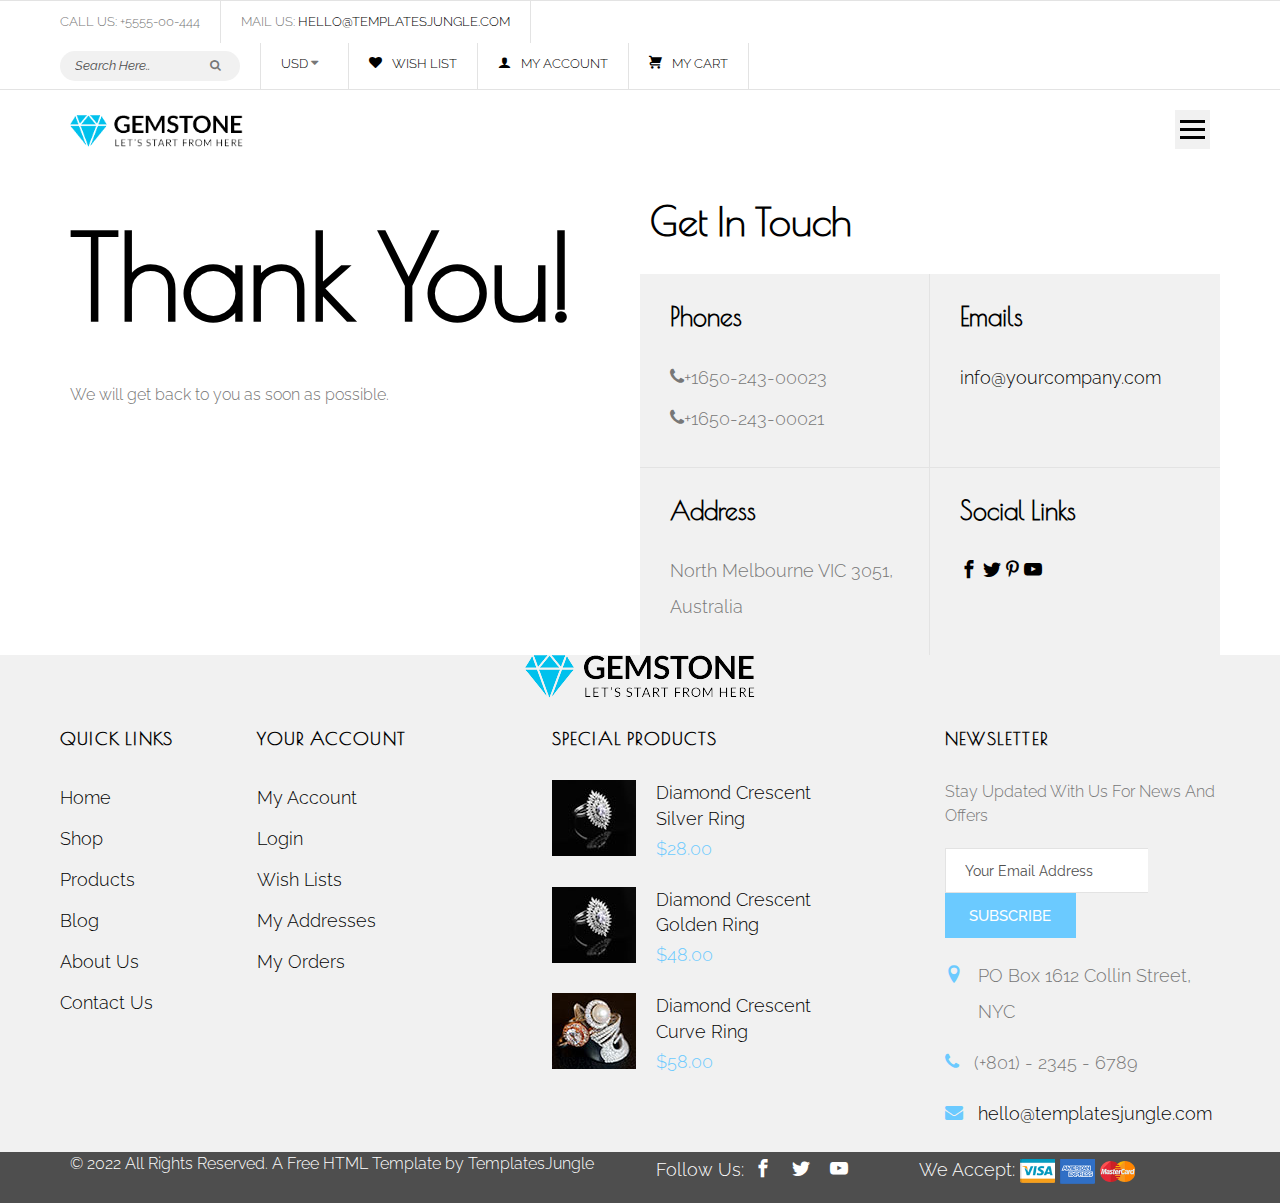
<file: thank-you.html>
<!DOCTYPE html>
<html class="no-js" lang="en">
  <head>
    <title>GemStone - Free HTML CSS Template by TemplatesJungle.com</title>
    <meta charset="utf-8">
    <meta http-equiv="X-UA-Compatible" content="IE=edge">
    <meta name="viewport" content="width=device-width, initial-scale=1.0">
    <meta name="format-detection" content="telephone=no">
    <meta name="apple-mobile-web-app-capable" content="yes">
    <meta name="author" content="">
    <meta name="keywords" content="">
    <meta name="description" content="">
    <link rel="stylesheet" type="text/css" href="css/normalize.css">
    <link rel="stylesheet" type="text/css" href="fonts/icomoon.css">
    <link rel="stylesheet" type="text/css" href="css/vendor.css">
    <link rel="stylesheet" type="text/css" href="style.css">
    <link rel="preconnect" href="https://fonts.googleapis.com">
    <link rel="preconnect" href="https://fonts.gstatic.com" crossorigin>
    <link href="https://fonts.googleapis.com/css2?family=Raleway:wght@400;500;600;700&family=Poiret+One&display=swap" rel="stylesheet">
  </head>
  <body>
    <header id="header">
      <div class="header-wrap">
        <nav class="secondary-nav border-top border-bottom">
          <div class="container">
            <div class="row">
              <div class="top-menu d-flex flex-wrap justify-content-between">
                  
                  <ul class="left-block list-unstyled d-flex flex-wrap">
                    <li class="menu-item text-uppercase">Call Us: +5555-00-444</li>
                    <li class="menu-item text-uppercase">Mail Us: <a href="#">hello@templatesjungle.com</a>
                    </li>
                  </ul>

                  <ul class="right-block d-flex flex-wrap list-unstyled justify-content-evenly">
                    <li class="menu-item">
                      <form class="searchbar">
                        <input type="text" name="search" placeholder="Search Here..">
                        <i class="icon icon-search"></i>
                      </form>
                    </li>
                    <li class="menu-item dropdown-submenu">
                      <a href="#" class="currency-item">USD</a>
                      <i class="icon icon-caret-down"></i>
                      <ul class="dropdown-currency list-unstyled bg-light">
                        <li>
                          <a href="#">USD</a>
                        </li>
                        <li>
                          <a href="#">EURO</a>
                        </li>
                        <li>
                          <a href="#">Yuan</a>
                        </li>
                      </ul>
                    </li>
                    <li class="menu-item">
                      <a href="#">
                        <i class="icon icon-heart"></i>WISH LIST </a>
                    </li>
                    <li class="menu-item">
                      <a href="#">
                        <i class="icon icon-user"></i>MY ACCOUNT </a>
                    </li>
                    <li class="menu-item">
                      <a href="#">
                        <i class="icon icon-shopping-cart"></i>My Cart </a>
                    </li>
                  </ul>

              </div>
            </div>
          </div>
        </nav>
        <nav class="primary-nav">
          <div class="container max-width">
            <div class="row d-flex align-items-center">
              <div class="col-md-2 col-sm-6">
                <div class="main-logo">
                  <a href="index.html">
                    <img src="images/main-logo.png" alt="logo">
                  </a>
                </div>
              </div>
              <div class="col-md-10 col-sm-6">
                <div class="navbar d-flex">
                  <div class="main-menu stellarnav desktop light">
                    <ul class="menu-list list-unstyled">
                      <li class="menu-item">
                        <a href="index.html" class="text-uppercase item-anchor">Home</a>
                      </li>
                      <li class="menu-item">
                        <a href="about.html" class="text-uppercase item-anchor">About</a>
                      </li>
                      <li class="menu-item">
                        <a href="shop.html" class="text-uppercase item-anchor">Shop</a>
                      </li>
                      <li class="menu-item has-sub">
                        <a href="#" class="text-uppercase item-anchor" data-effect="Pages">Pages</a>
                        <ul class="submenu">
                          <li>
                            <a href="about.html" class="text-uppercase">About</a>
                          </li>
                          <li>
                            <a href="shop.html" class="text-uppercase">Shop</a>
                          </li>
                          <li>
                            <a href="blog.html" class="text-uppercase">Blog</a>
                          </li>
                          <li>
                            <a href="styles.html" class="text-uppercase">Styles</a>
                          </li>
                          <li>
                            <a href="single-product.html" class="text-uppercase">Single Product</a>
                          </li>
                          <li>
                            <a href="single-post.html" class="text-uppercase">Single Post</a>
                          </li>
                          <li>
                            <a href="thank-you.html" class="text-uppercase">Thank You</a>
                          </li>
                          <li>
                            <a href="contact.html" class="text-uppercase">Contact</a>
                          </li>
                        </ul>
                      </li>
                      <li class="menu-item">
                        <a href="blog.html" class="text-uppercase item-anchor">Blog</a>
                      </li>
                      <li class="menu-item">
                        <a href="contact.html" class="text-uppercase item-anchor">Contact</a>
                      </li>
                    </ul>
                  </div>
                  <div class="hamburger">
                    <span class="bar"></span>
                    <span class="bar"></span>
                    <span class="bar"></span>
                  </div>
                </div>
              </div>
            </div>
          </div>
        </nav>
      </div>
    </header>
    <section id="thank-you" class="padding-large">
      <div class="container">
        <div class="row">
          <div class="col-md-6 page-header">
            <h1 class="page-title">Thank You!</h1>
            <p>We will get back to you as soon as possible.</p>
          </div>
          <div class="contact-information">
            <div class="col-md-6">
              <h2>Get in Touch</h2>
              <div class="row">
                <div class="d-flex flex-wrap bg-grey">
                  <div class="col-md-6 border-right border-bottom">
                    <div class="detail">
                      <h3>Phones</h3>
                      <ul class="list-unstyled">
                        <li>
                          <i class="icon icon-phone"></i>+1650-243-00023
                        </li>
                        <li>
                          <i class="icon icon-phone"></i>+1650-243-00021
                        </li>
                      </ul>
                    </div>
                  </div>
                  <div class="col-md-6 border-bottom">
                    <div class="detail">
                      <h3>Emails</h3>
                      <ul class="list-unstyled">
                        <li>
                          <i class="icon icon-envelope-o"></i>
                          <a href="mailto:info@yourcompany.com">info@yourcompany.com</a>
                        </li>
                      </ul>
                    </div>
                  </div>
                  <div class="col-md-6 border-right">
                    <div class="address detail">
                      <h3>Address</h3>
                      <ul class="list-unstyled">
                        <li>
                          <i class="icon icon-map-marker"></i>
                          <span>North Melbourne VIC 3051, Australia</span>
                        </li>
                      </ul>
                    </div>
                    <!--detail-->
                  </div>
                  <div class="col-md-6">
                    <div class="detail">
                      <h3>Social Links</h3>
                      <div class="social-links flex-container">
                        <a href="#" class="icon icon-facebook"></a>
                        <a href="#" class="icon icon-twitter"></a>
                        <a href="#" class="icon icon-pinterest-p"></a>
                        <a href="#" class="icon icon-youtube"></a>
                        <a href="#" class="icon icon-linkedin"></a>
                      </div>
                    </div>
                  </div>
                </div>
              </div>
            </div>
          </div>
        </div>
      </div>
      </div>
    </section>
    <footer id="footer" class="bg-grey padding-large overflow-hidden">
      <div class="container">
        <div class="row">
          <div class="footer-logo col-md-12 text-center">
            <img src="images/main-logo.png" alt="main-logo">
          </div>
          <div class="footer-content">
            <div class="row d-flex flex-wrap">
              <div class="footer-menu col-md-2 col-sm-6 col-xs-6">
                <h5 class="widget-title text-uppercase">Quick Links</h5>
                <ul class="list-unstyled">
                  <li>
                    <a href="index.html">Home</a>
                  </li>
                  <li>
                    <a href="shop.html">Shop</a>
                  </li>
                  <li>
                    <a href="single-product.html">Products</a>
                  </li>
                  <li>
                    <a href="#">Blog</a>
                  </li>
                  <li>
                    <a href="about.html">About Us</a>
                  </li>
                  <li>
                    <a href="contact.html">Contact Us</a>
                  </li>
                </ul>
              </div>
              <div class="footer-menu col-md-3 col-sm-6 col-xs-6">
                <h5 class="widget-title text-uppercase">Your Account</h5>
                <ul class="list-unstyled">
                  <li>
                    <a href="#">My Account</a>
                  </li>
                  <li>
                    <a href="#">Login</a>
                  </li>
                  <li>
                    <a href="#">Wish Lists</a>
                  </li>
                  <li>
                    <a href="#">My Addresses</a>
                  </li>
                  <li>
                    <a href="#">My Orders</a>
                  </li>
                </ul>
              </div>
              <div class="footer-menu col-md-4 col-sm-6 col-xs-6">
                <h5 class="widget-title text-uppercase">Special Products</h5>
                <div class="footer-post d-flex flex-wrap">
                  <div class="post-image">
                    <img src="images/dring.jpg" alt="post" class="footer-image">
                  </div>
                  <div class="text-block">
                    <a href="#">Diamond Crescent Silver Ring</a>
                    <span class="meta-price text-primary">$28.00</span>
                  </div>
                </div>
                <div class="footer-post d-flex flex-wrap">
                  <div class="post-image">
                    <img src="images/dring.jpg" alt="post" class="footer-image">
                  </div>
                  <div class="text-block">
                    <a href="#">Diamond Crescent Golden Ring</a>
                    <span class="meta-price text-primary">$48.00</span>
                  </div>
                </div>
                <div class="footer-post d-flex flex-wrap">
                  <div class="post-image">
                    <img src="images/dtop.jpg" alt="post" class="footer-image">
                  </div>
                  <div class="text-block">
                    <a href="#">Diamond Crescent Curve Ring</a>
                    <span class="meta-price text-primary">$58.00</span>
                  </div>
                </div>
              </div>
              <div class="footer-menu col-md-3 col-sm-6 col-xs-6">
                <h5 class="widget-title text-uppercase">Newsletter</h5>
                <div class="content">
                  <div class="widget-content">
                    <p>Stay Updated With Us For News And Offers</p>
                    <div class="newsletter-button d-flex flex-wrap align-items-center">
                      <input type="text" name="Subscribe" placeholder="Your Email Address">
                      <button class="btn btn-primary">Subscribe</button>
                    </div>
                  </div>
                  <div class="widget-content">
                    <div class="address">
                      <ul class="list-unstyled">
                        <li>
                          <i class="icon icon-location text-primary"></i>PO Box 1612 Collin Street, NYC
                        </li>
                        <li>
                          <i class="icon icon-phone text-primary"></i>(+801) - 2345 - 6789
                        </li>
                        <li>
                          <i class="icon icon-envelope text-primary"></i>
                          <div class="mail-address">
                            <a href="mailto:hello@templatesjungle.com" class="">hello@templatesjungle.com</a>
                          </div>
                        </li>
                      </ul>
                    </div>
                  </div>
                </div>
              </div>
            </div>
          </div>
        </div>
      </div>
    </footer>
    <div class="footer-bottom bg-dark-grey padding-small no-padding-bottom">
      <div class="container">
        <div class="footer-bottom-content d-flex flex-wrap justify-content-between content-light">
          <div class="copyright">
            <p>&copy; 2022 All Rights Reserved. A Free HTML Template by <a href="https://templatesjungle.com/" target="_blank">TemplatesJungle</a></p>
          </div>
          <div class="social-links d-flex">
            <span>Follow Us:</span>
            <ul class="list-unstyled d-flex">
              <li>
                <a href="#">
                  <i class="icon icon-facebook"></i>
                </a>
              </li>
              <li>
                <a href="#">
                  <i class="icon icon-twitter"></i>
                </a>
              </li>
              <li>
                <a href="#">
                  <i class="icon icon-youtube"></i>
                </a>
              </li>
            </ul>
          </div>
          <div class="payment-card">
            <span>We Accept:</span>
            <img src="images/visa.png" class="card-image">
            <img src="images/american-express.png" class="card-image">
            <img src="images/master-card.png" class="card-image">
          </div>
        </div>
      </div>
    </div>
    <script src="js/jquery-1.11.0.min.js"></script>
    <script type="text/javascript" src="js/plugins.js"></script>
    <script type="text/javascript" src="js/script.js"></script>
  </body>
</html>
</file>
<file: fonts/icomoon.css>
@font-face {
  font-family: 'icomoon';
  src:  url('fonts/icomoon.eot?eckhyj');
  src:  url('fonts/icomoon.eot?eckhyj#iefix') format('embedded-opentype'),
    url('fonts/icomoon.ttf?eckhyj') format('truetype'),
    url('fonts/icomoon.woff?eckhyj') format('woff'),
    url('fonts/icomoon.svg?eckhyj#icomoon') format('svg');
  font-weight: normal;
  font-style: normal;
  font-display: block;
}

[class^="icon-"], [class*=" icon-"] {
  /* use !important to prevent issues with browser extensions that change fonts */
  font-family: 'icomoon' !important;
  speak: never;
  font-style: normal;
  font-weight: normal;
  font-variant: normal;
  text-transform: none;
  line-height: 1;

  /* Better Font Rendering =========== */
  -webkit-font-smoothing: antialiased;
  -moz-osx-font-smoothing: grayscale;
}

.icon-suitcase:before {
  content: "\e900";
}
.icon-coins:before {
  content: "\e902";
}
.icon-arrow-left:before {
  content: "\e903";
}
.icon-arrow-right:before {
  content: "\e904";
}
.icon-shopping-cart:before {
  content: "\e901";
}
.icon-headphones:before {
  content: "\e910";
}
.icon-location:before {
  content: "\e947";
}
.icon-user:before {
  content: "\e971";
}
.icon-rocket:before {
  content: "\e9a5";
}
.icon-facebook:before {
  content: "\ea90";
}
.icon-instagram1:before {
  content: "\ea92";
}
.icon-twitter:before {
  content: "\ea96";
}
.icon-youtube:before {
  content: "\ea9d";
}
.icon-behance:before {
  content: "\eaa8";
}
.icon-reply:before {
  content: "\e967";
}
.icon-heart:before {
  content: "\f004";
}
.icon-star:before {
  content: "\f005";
}
.icon-phone:before {
  content: "\f095";
}
.icon-caret-down:before {
  content: "\f0d7";
}
.icon-caret-up:before {
  content: "\f0d8";
}
.icon-caret-left:before {
  content: "\f0d9";
}
.icon-caret-right:before {
  content: "\f0da";
}
.icon-envelope:before {
  content: "\f0e0";
}
.icon-dollar:before {
  content: "\f155";
}
.icon-usd:before {
  content: "\f155";
}
.icon-search:before {
  content: "\f002";
}
.icon-linkedin-square:before {
  content: "\f08c";
}
.icon-bars:before {
  content: "\f0c9";
}
.icon-navicon:before {
  content: "\f0c9";
}
.icon-reorder:before {
  content: "\f0c9";
}
.icon-angle-left:before {
  content: "\f104";
}
.icon-angle-right:before {
  content: "\f105";
}
.icon-instagram:before {
  content: "\f16d";
}
.icon-pinterest-p:before {
  content: "\f231";
}
</file>
<file: style.css>
/*
Theme Name: GemStone
Theme URI: https://templatesjungle.com/
Author: TemplatesJungle
Author URI: https://templatesjungle.com/
Description: GemStone is specially designed for Jewelry stores.
Version: 1.1
*/

/*--------------------------------------------------------------
This is main CSS file that contains custom style rules used in this template
--------------------------------------------------------------*/

/*------------------------------------*\
    Table of contents
\*------------------------------------*/

/*------------------------------------------------

CSS STRUCTURE:

1. VARIABLES

2. GENERAL TYPOGRAPHY
  2.1 General Styles
  2.2 Floating & Alignment
  2.3 Forms
  2.4 Lists
  2.5 Code
  2.6 Tables
  2.7 Spacing
  2.8 Utilities
  2.9 Misc
  2.10 Buttons
    - Button Sizes
    - Button Shapes
    - Button Color Scheme
    - Button Aligns
  2.11 Images
    - Image Hover Effects
  2.12 Section
    - Hero Section
    - Section Title
    - Section Paddings
    - Section Margins
    - Section Bg Colors
    - Content colors

3. EXTENDED TYPOGRAPHY
  3.1 Blockquote / Pullquote
  3.3 Text Highlights

4. CONTENT ELEMENTS
  4.1 Tabs
  4.2 Accordions
  4.3 Member Grid
  4.4 Product Grid

5. BLOG STYLES
  5.1 Blog Single Post
  5.2 About Author
  5.3 Comments List
  5.4 Comments Form

6. Grid Layout

7. SITE STRUCTURE
  7.1 Preloader
  7.2 Header
    - Logo
    - Header Menu
    - Nav Sidebar
  7.3 Billboard
  7.4 Icon Box Section
  7.5 Categories Section
  7.6 Feature Collection Section
  7.7 Special Ornaments Section
  7.8 About Us Section
  7.9 Special Offer Section
  7.10 Latest Blogs Section
  7.11 Testimonials Section
  7.12 Footer
    - Footer Top
    - Footer Bottom

    
/*--------------------------------------------------------------
/** 1. VARIABLES
--------------------------------------------------------------*/
:root {
    /* widths for rows and containers
     */
    --header-height       : 160px;
    --header-height-min   : 80px;
}
/* on mobile devices below 600px
 */
@media screen and (max-width: 600px) {
    :root {
        --header-height : 100px;
        --header-height-min   : 80px;
    }
}
.responsive {
  width: 100%;
  height: auto;
}
/* Theme Colors */
:root {
    --accent-color       : #333;
    --body-text-color    : #777;
    --dark-color         : #000;
    --light-color        : #fff;
    --grey-color         : #e3e3e3;
    --light-grey-color   : #f1f1f1;
    --dark-grey-color    : #4e4e4e;
    --primary-color      : #6bcaff;
}

/* Fonts */
:root {
    --body-font           : "Raleway", Verdana, sans-serif;
    --heading-font        : "Poiret One", Lato, sans-serif;
}


/*----------------------------------------------*/
/* 2 GENERAL TYPOGRAPHY */
/*----------------------------------------------*/

/* 2.1 General Styles
/*----------------------------------------------*/
*, *::before, *::after {
  -webkit-box-sizing: border-box;
  -moz-box-sizing: border-box;
  box-sizing: border-box;
}
html {
  box-sizing: border-box;
}
body {
  font-family: var(--body-font);
  font-size: 18px;
  font-weight: 300;
  line-height: 2;
  color: var(--body-text-color);
  margin: 0;
}
body.no-scroll {
    overflow: hidden;
}
a {
  color: var(--dark-color);
  text-decoration: none;
  transition: 0.3s color ease-out;
}
a.light {
  color: var(--light-color);
}
a:hover {
  text-decoration: none;
  color: var(--dark-color);
}
ul, ol {
  margin-top: 0;
  margin-bottom: 10px;
  margin-left: 0;
}
ul ul,
ol ul,
ul ol,
ol ol {
  margin-top: 5px;
  margin-bottom: 0;
}
ul li, ol li {
  margin-bottom: 5px;
  outline: 0;
}
ul li.active a{
  color: var(--dark-color);
}
ul li:last-child,
ol li:last-child {
  margin-bottom: 0;
}
dl {
  margin-top: 0;
  margin-bottom: 2rem;
}
dt,
dd {
  line-height: 1.42857143;
}
dt {
  font-weight: bold;
}
dd {
  margin-left: 0;
}
button, input, select, textarea {
  font-family: inherit;
  font-size: inherit;
  line-height: inherit;
  outline: 0;
}
figure {
  margin: 0;
}
img {
  display: inline-block;
  border: 0;
  max-width: 100%;
  height: auto;
  vertical-align: middle;
}
::selection {
  background: var(--primary-color);
  color: var(--light-color);
  text-shadow: none;
}
::-moz-selection {
  background: var(--primary-color);
  color: var(--light-color);
  text-shadow: none;
}

/* image align */
figure.align-right {
  margin: 30px 0 30px 30px;
}

/* Typography */
/*----------------------------------------------*/

h1, .h1, h2, .h2, h3, .h3, h4, .h4, h5, .h5, h6, .h6 {
  font-family: var(--heading-font);
  color: var(--dark-color);
  line-height: 1.2;
}
h1.light, .h1, h2.light, .h2, h3.light, .h3, h4.light, .h4, h5.light, .h5, h6.light, .h6 {
  color: var(--light-color);
}
h1, h2, h3 {
  margin: 25px 0;
  text-transform: capitalize;
}
h5, h6 {
  letter-spacing: 1px;
}
h1, .h1 {
  font-size: 2.5em;
  line-height: 1.4;
}
h2, .h2 {
  font-size: 1.5em;
  line-height: 1.4;
}
h3, .h3 {
  font-size: 1.4em;
  line-height: 1.4;
}
h4, .h4 {
  font-size: 1.1em;
  line-height: 1.4;
}
.center {
  margin: auto;
  width: 50%;
  border: 3px solid green;
  padding: 10px;
}
h5, .h5 {
  font-size: .83em;
  line-height: 1.25;
}
h6, .h6 {
  font-size: .67em;
  line-height: 1.1;
}
h1 a, h2 a, h3 a, h4 a, h5 a, h6 a {
  font-weight: inherit;
  color: inherit;
  text-decoration: none;
}
p {
   font-family: var(--body-font);
   font-size: 16px;
   line-height: 1.5;
   margin: 0 0 20px 0;
}
p.dark {
    color: var(--dark-color);
}
p.light {
    color: var(--light-color);
}
p:empty {
  display: none;
}
small {
  font-size: 85%;
}
mark {
  background-color: var(--grey-color);
  padding: 0.28rem;
}
dfn, cite, em, i {
  font-style: italic;
}
::placeholder {
    color: var(--dark-grey-color);
}

/*----------------------------------------------*/
/* 2.1 Floating & Alignment */
/*----------------------------------------------*/

.align-left {
  float: left;
  text-align: left;
}
.align-right {
  float: right;
  text-align: right;
}
.align-center {
  display: block;
  margin-left: auto;
  margin-right: auto;
  text-align: center;
}
/**::after,*/
.container::after,
.row::after,
.clearfix::after {
  display: block;
  clear: both;
  content: "";
}
.bottom-three {
     margin-bottom: 3cm;
  }
/** Text Align
--------------------------------------------------------------*/
.text-left {
  text-align: left;
}
.text-right {
  text-align: right;
}
.text-center {
  text-align: center;
}
.text-justify {
  text-align: justify;
}
.text-nowrap {
  white-space: nowrap;
}
.text-lead {
  font-size: 120%;
  line-height: 1.7em;
}
.text-lead strong {
  font-size: 115%;
  font-weight: 500;
}
.text-muted {
  color: var(--primary-color);
}
.text-primary {
  color: var(--primary-color);
}
.text-hide {
  font: 0/0 a;
  color: transparent;
  text-shadow: none;
  background-color: transparent;
  border: 0;
}

/*------------------------------------------------
/* 2.3 Forms
–––––––––––––––––––––––––––––––––––––––––––––––––– */
input[type="email"],
input[type="number"],
input[type="search"],
input[type="text"],
input[type="tel"],
input[type="url"],
input[type="password"],
textarea,
select {
    height: 50px;
    padding: 6px 15px;
    background-color: var(--light-background-color);
    border: 1px solid var(--grey-color);
    border-radius: 4px;
    box-shadow: none;
    box-sizing: border-box; 
  }
/* Removes awkward default styles on some inputs for iOS */
input[type="email"],
input[type="number"],
input[type="search"],
input[type="text"],
input[type="tel"],
input[type="url"],
input[type="password"],
textarea {
  -webkit-appearance: none;
     -moz-appearance: none;
          appearance: none; }
textarea {
  min-height: 130px;
  padding-top: 6px;
  padding-bottom: 6px; }
input[type="email"]:focus,
input[type="number"]:focus,
input[type="search"]:focus,
input[type="text"]:focus,
input[type="tel"]:focus,
input[type="url"]:focus,
input[type="password"]:focus,
textarea:focus,
select:focus {
  border: 1px solid var(--dark-grey-color);
  outline: 0; }
label,
legend {
  display: block;
  margin-bottom: .5rem;
  font-weight: 600; 
}
fieldset {
  padding: 0;
  border-width: 0; 
}
input[type="checkbox"],
input[type="radio"] {
  display: inline; }
label > .label-body {
  display: inline-block;
  margin-left: .5rem;
  font-weight: normal; }

/*------------------------------------------------
/* 2.4 Lists
–––––––––––––––––––––––––––––––––––––––––––––––––– */
ul {
  list-style: circle inside; }
ol {
  list-style: decimal inside; }
ol, ul {
  padding-left: 0;
  margin-top: 0; }
ul ul,
ul ol,
ol ol,
ol ul {
  margin: 1.5rem 0 1.5rem 3rem;
  font-size: 90%; }
li {
  margin-bottom: 1rem; }

/*------------------------------------------------
/* 2.5 Code
–––––––––––––––––––––––––––––––––––––––––––––––––– */
code {
  padding: .2rem .5rem;
  margin: 0 .2rem;
  border-radius: 4px; 
  background-color: var(--accent-color);
  color: var(--light-color);
}
pre > code {
  display: block;
  padding: 1rem 1.5rem;
  white-space: normal; 
  }

/*------------------------------------------------
/* 2.6 Tables
–––––––––––––––––––––––––––––––––––––––––––––––––– */
th,
td {
  padding: 12px 15px;
  text-align: left;
   }
th:first-child,
td:first-child {
  padding-left: 0; 
  }
th:last-child,
td:last-child {
  padding-right: 0; 
  }


/*------------------------------------------------
/* 2.7 Spacing
–––––––––––––––––––––––––––––––––––––––––––––––––– */
button,
.button {
  margin-bottom: 1rem; }
input,
textarea,
select,
fieldset {
  margin-bottom: 1.5rem; }
pre,
blockquote,
dl,
figure,
table,
form {
  margin-bottom: 2rem; 
}


/*------------------------------------------------
/* 2.8 Utilities
–––––––––––––––––––––––––––––––––––––––––––––––––– */
.u-full-width {
  width: 100%;
  box-sizing: border-box; 
}
.u-max-full-width {
  max-width: 100%;
  box-sizing: border-box; 
}
.u-pull-right {
  float: right; 
}
.u-pull-left {
  float: left; 
}
.list-icon i {
  margin-right: 10px;
}
.list-unstyled {
  list-style: none;
}
.txt-fx .letter {
  opacity: 0;
}
.text-uppercase {
  text-transform: uppercase;
}
.text-capitalize {
  text-transform: capitalize;
}
.overflow-hidden {
    overflow: hidden;
}
.hide {
    display: none !important;
}

/* display flex utilities */
.d-flex {
  display: -ms-flexbox !important;
  display: flex !important;
}
.flex-wrap {
  -ms-flex-wrap: wrap !important;
  flex-wrap: wrap !important;
}
.float{
  z-index:99999;
	position:fixed;
	bottom:40px;
	right:40px;

	text-align:center;
	
}

.my-float{
	margin-top:22px;
}
.justify-content-end {
  -ms-flex-pack: justify !important;
  justify-content: end !important;
}
.justify-content-center {
  -ms-flex-pack: justify !important;
  justify-content: center !important;
}
.justify-content-evenly {
  -ms-flex-pack: justify !important;
  justify-content: space-evenly !important;
}
.justify-content-between {
  -ms-flex-pack: justify !important;
  justify-content: space-between !important;
}

.align-items-center {
  -ms-flex-align: center !important;
  align-items: center !important;
}
.align-items-baseline {
  -ms-flex-align: baseline !important;
  align-items: baseline !important;
}
/* disable selction in section title */
.noselect {
  -webkit-touch-callout: none; /* iOS Safari */
    -webkit-user-select: none; /* Safari */
     -khtml-user-select: none; /* Konqueror HTML */
       -moz-user-select: none; /* Old versions of Firefox */
        -ms-user-select: none; /* Internet Explorer/Edge */
            user-select: none; /* Non-prefixed version, currently
                                  supported by Chrome, Edge, Opera and Firefox */
}

/*------------------------------------------------
/* 2.9 Misc
–––––––––––––––––––––––––––––––––––––––––––––––––– */
hr {
  margin-top: 3rem;
  margin-bottom: 3.5rem;
  border-width: 0;
  border-top: 1px solid #E1E1E1; 
}

/*--------------------------------------------------------------
/** 2.10 Buttons
--------------------------------------------------------------*/
a.btn,
input[type="button"],
input[type="submit"],
input[type="reset"],
input[type="file"],
button {
  background-image: none;
  background: var(--dark-color);
  text-decoration: none !important;
  display: inline-block;
  position: relative;
  border: 2px solid transparent;
  border-radius: 0;
  padding: 0.75em 1.5em;
  margin-top: 15px;
  font-family: var(--body-font);
  font-size: 15px;
  font-weight: 500;
  line-height: normal;
  text-align: center;
  text-transform: uppercase;
  color: #d09a61;
  z-index: 1;
  cursor: pointer;
  white-space: nowrap;
  vertical-align: middle;
  -webkit-transition: all 0.3s ease-in;
  transition: all 0.3s ease-in;
  -ms-touch-action: manipulation;
  touch-action: manipulation;
  -webkit-user-select: none;
  -moz-user-select: none;
  -ms-user-select: none;
  user-select: none;
}
.btn:hover,
.btn:focus,
input[type="button"]:focus,
input[type="button"]:hover,
input[type="submit"]:focus,
input[type="submit"]:hover,
input[type="reset"]:focus,
input[type="reset"]:hover,
input[type="file"]:focus,
input[type="file"]:hover,
button:focus,
button:hover {
  text-decoration: none;
  outline: 0;
}
.light .btn:hover {
  color: var(--light-color);
}
.btn:last-child {
  margin-right: 0;
}
.btn:active,
.btn.btn-outline-light:active,
.btn.btn-outline-dark:active,
.btn.btn-outline-accent:active,
input[type="button"]:active,
input[type="submit"]:active,
input[type="reset"]:active,
input[type="file"]:active,
button:active {
  outline: 0;
  background-image: none;
  -webkit-box-shadow: inset 0 1px 3px rgba(0, 0, 0, 0.3);
  box-shadow: inset 0 1px 3px rgba(0, 0, 0, 0.3);
}
.btn.disabled,
.btn[disabled],
fieldset[disabled] .btn {
  cursor: not-allowed;
  opacity: 0.65;
  box-shadow: none;
}
a.btn.disabled,
fieldset[disabled] a.btn {
  pointer-events: none;
}

/* - Button Sizes
------------------------------------------------------------- */
.btn.btn-small {
  padding: 0.8em 1.8em;
  font-size: 0.65em;
}
.btn.btn-medium {
  padding: 1.1em 3.0em;
  font-size: 1.0em;
}
.btn.btn-large {
  padding: 1.5em 5.5em;
  font-size: 1.3em;
}

/* - Button Shapes
------------------------------------------------------------- */
.btn.btn-rounded,
.btn.btn-rounded::after {
  border-radius: 6px;
}
.btn.btn-pill,
.btn.btn-pill::after {
  border-radius: 2em;
}
/* button outline */
.btn.btn-outline-dark,
.btn.btn-outline-light,
.btn.btn-outline-accent {
  background: transparent;
  text-shadow: none;
  box-shadow: none;
}
.btn.btn-outline-dark:hover::after,
.btn.btn-outline-light:hover::after {
  background-color: transparent;
}
.btn.btn-outline-dark {
  border-color: rgba(0,0,0,1);
  color: var(--dark-color);
}
.btn.btn-outline-dark:hover {
  background: var(--dark-color);
  color: var(--light-color);
}
.btn.btn-outline-light {
  border-color: rgba(255,255,255,0.5);
  color: var(--light-color);
}
.btn.btn-outline-light:hover {
  border-color: rgba(0,0,0,0.5);
  color: var(--dark-color);
}
.btn.btn-outline-accent {
  background: transparent;
  border-color: var(--accent-color);
  color: var(--dark-color);
}
.btn.btn-outline-accent:hover {
  border-color: var(--dark-color);
  color: var(--dark-color) !important;
}
.btn.btn-full {
  display: block;
  margin: .85em 0;
  width: 100%;
  text-align: center;
}


/* - Buttons Color Scheme
------------------------------------------------------------- */
.btn.btn-common {
  background: var(--dark-color);
  color: var(--light-color);
}
.btn.btn-common:hover {
  background: var(--light-color);
  color: var(--dark-color);
}
.btn.btn-accent {
  color: var(--light-color);
  background-color: var(--accent-color);
}
.btn.btn-accent:hover {
  color: var(--light-color) !important;
  background-color: var(--primary-color);
}
.btn.btn-normal{
  background: transparent;
  color: var(--dark-color);
  padding: 0;
}
.btn.btn-normal:hover{
  color: var(--primary-color);
}
.btn.btn-grey {
  background-color: var(--light-grey-color);
  color: var(--dark-color);
}
.btn.btn-grey:hover {
  background-color: var(--dark-color);
  color: var(--light-color);
}
.btn.btn-black {
  background-color: var(--dark-color);
  color: var(--light-color);
}
.btn.btn-black:hover {
  background-color: var(--primary-color);
  color: var(--light-color);
}
.btn.btn-light {
  background-color: var(--light-color);
  color: var(--dark-color);
}
.btn.btn-light:hover {
  background-color: var(--primary-color);
  color: var(--light-color);
}
.btn.btn-primary {
  background: var(--primary-color);
  color: var(--light-color);
}
.btn.btn-primary:hover {
  background-color: var(--dark-color);
  color: var(--light-color);
}

/* - Buttons Aligns
------------------------------------------------------------- */
.btn-left{
  text-align: left;
  display: block;
}
.btn-center{
  text-align: center;
  display: block;
}
.btn-right{
  text-align: right;
  display: block;
}


/*----------------------------------------------*/
/* 3. Section */
/*-----------------------------------------------------------*/

/* Hero section
/*----------------------------------------------*/
.hero-section {
    position: relative;
}
.hero-section h2 {
    font-size: 1.8em;
    text-transform: none;
}

/*--- Section And Elements Title
-----------------------------------------------*/
h2.section-title,
h2.element-title,
h4.subtitle,
h3.subtitle {
    font-weight: 500;
    line-height: 1;
    color: var(--dark-grey-color);
    position: relative;
}
h2.section-title,
h2.element-title {
    font-size: 2.4em;
    margin-bottom: 60px;
}
h2.section-title:after {
    content: "";
    width: 10%;
    position: absolute;
    bottom: -10px;
    left: 0;
    right: 0;
    top: 0;
    border-bottom: 1px solid var(--primary-color);
    margin: 0 auto;
}
h4.subtitle {
    font-size: 1.2em;
}
h3.subtitle {
    font-size: 2em;
}
h3.post-title {
    font-size: 1.4em;
    letter-spacing: 1.2px;
    margin: 0 0 10px;
}
h5.widget-title {
    font-size: 1em;
    letter-spacing: 1.2px;
}

/* - Background Colors
--------------------------------------------------------------*/
.bg-light {
  background-color: var(--light-color) !important;
}
.bg-grey {
  background-color: var(--light-grey-color) !important;
}
.bg-dark-grey {
  background-color: var(--dark-grey-color) !important;
}
.bg-light-grey {
  background-color: var(--light-grey-color) !important;
}

/* - Content Colors
--------------------------------------------------------------*/
/* content light */
.content-light h1, .content-light h2, .content-light h3, .content-light h4, .content-light h5, .content-light h6 {
  color: var(--light-color);
}
.primary-color h1, .primary-color h2, .primary-color h3, .primary-color h4, .primary-color h5, .primary-color h6 {
  color: var(--primary-color);
}
.content-light a,
.content-light {
  color: var(--light-color);
}
.content-light a:hover {
  color: var(--light-color);
}
.content-light li.menu-item .icon{
    color: var(--light-color);
}
/* content dark */
.content-dark h1, .content-dark h2, .content-dark h3, .content-dark h4, .content-dark h5, .content-dark h6 {
  color: var(--dark-color);
}
.content-dark a,
.content-dark {
  color: var(--dark-color);
}
.content-dark a:hover {
  color: var(--dark-color);
}
.content-dark li.menu-item .icon{
    color: var(--dark-color);
}

/* - Content Border
--------------------------------------------------------------*/
table.border-bottom tr {
    border-bottom: 1px solid var(--grey-color);
}
.content-light table.border-bottom tr {
    border-bottom: 1px solid rgba(255,255,255,0.3);
}
.border-top {
   border-top: 1px solid var(--grey-color);
}
.content-light .border-top {
   border-top: 1px solid rgba(255,255,255,0.3);
}
.border-right {
   border-right: 1px solid var(--grey-color);
}
.content-light .border-right {
   border-bottom: 1px solid rgba(255,255,255,0.3);
}
.border-bottom {
   border-bottom: 1px solid var(--grey-color);
}
.content-light .border-bottom {
   border-bottom: 1px solid rgba(255,255,255,0.3);
}
.border-left {
   border-left: 1px solid var(--grey-color);
}
.content-light .border-left {
   border-left: 1px solid rgba(255,255,255,0.3);
}

/* - Content Border None
--------------------------------------------------------------*/
.no-border-top {
   border-top: none !important;
}
.no-border-right {
   border-right: none !important;
}
.no-border-bottom {
   border-bottom: none !important;
}
.no-border-left {
   border-left: none !important;
}

/*====================================================================*/
/* 4. EXTENDED TYPOGRAPHY */
/*====================================================================*/
/*----------------------------------------------*/
/* 4.1 Blockquote /Pullquote */
/*----------------------------------------------*/
.single-post .content p:first-child, 
.quote blockquote, blockquote, 
.single-post .content blockquote p, 
.pullquote-right, 
.pullquote-left {
    font-family: var(--heading-font);
    font-size: 1.5em;
    line-height: 1.4em;
    font-weight: 600;
    letter-spacing: 2px;
    font-style: normal;
    margin: 0 0 20px;
    padding: 20px 40px;
    border-left: 1px solid rgb(0 193 237);
}
.pullquote-right, .pullquote-left {
  width: 40%;
} 
blockquote cite {
  display: block;
  font-size: 0.8em;
  margin-top: 20px;
  font-style: italic;
}
.pullquote-left {
  float: left;
  margin: 20px 20px 20px 0;
} 
.pullquote-right {
  float: right;
  margin: 20px 0 20px 20px;
}
  
/*----------------------------------------------*/
/* 4.3 Text Highlights */
/*----------------------------------------------*/
.highlight {
  background: var(--primary-color);
  color: var(--light-color);
  padding: 1px 5px;
}

/*----------------------------------------------*/
/* 4.4 Text Animation */
/*----------------------------------------------*/
.text-animation {
  overflow: hidden; 
  white-space: pre-line;
  border-right: solid 5px rgba(255,255,255,.75);
}

/* Animation */
.text-animation {
  animation: animated-text 4s linear 1s 1 normal both,
             animated-cursor 600ms linear infinite;
}

/* text animation */
@keyframes animated-text{
  from{width: 0;}
  to{width: 650px;}
}

/* cursor animations */
@keyframes animated-cursor{
  from{border-right-color: rgba(255,255,255,.75);}
  to{border-right-color: transparent;}
}


/*====================================================================*/
/* 5. CONTENT ELEMENTS */
/*====================================================================*/

/*--------------------------------------------------------------
/** 5.1 General Tabs
--------------------------------------------------------------*/
.nav {
  display: flex;
  flex-wrap: wrap;
  padding-left: 0;
  margin-bottom: 0;
  list-style: none;
}
.nav-link {
  display: block;
  padding: 0.5rem 1rem;
  text-decoration: none;
  position: static;
  transition: color 0.15s ease-in-out, background-color 0.15s ease-in-out, border-color 0.15s ease-in-out;
}
@media (prefers-reduced-motion: reduce) {
  .nav-link {
    transition: none;
  }
}
.nav-link:hover, .nav-link:focus {
  color: var(--accent-color);
}
.nav-link.disabled {
  color: #6c757d;
  pointer-events: none;
  cursor: default;
}

.nav-tabs {
  border-bottom: 1px solid #dee2e6;
}
.nav-tabs .nav-link {
  color: #999;
  padding: 10px 30px;
  margin-bottom: -1px;
  background: none;
  border: 1px solid transparent;
  border-top-left-radius: 0.25rem;
  border-top-right-radius: 0.25rem;
}
.nav-tabs .nav-link:hover, .nav-tabs .nav-link:focus {
  border-color: #e9ecef #e9ecef #dee2e6;
  isolation: isolate;
}
.nav-tabs .nav-link.disabled {
  color: #6c757d;
  background-color: transparent;
  border-color: transparent;
}
.nav-tabs .nav-link.active,
.nav-tabs .nav-item.show .nav-link {
  color: #495057;
  border-color: #dee2e6 #dee2e6 #fff;
}
.nav-tabs .dropdown-menu {
  margin-top: -1px;
  border-top-left-radius: 0;
  border-top-right-radius: 0;
}

.nav-pills .nav-link {
  background: none;
  border: 0;
  border-radius: 0.25rem;
}
.nav-pills .nav-link.active,
.nav-pills .show > .nav-link {
  color: #fff;
  background-color: #0d6efd;
}

.nav-fill > .nav-link,
.nav-fill .nav-item {
  flex: 1 1 auto;
  text-align: center;
}

.nav-justified > .nav-link,
.nav-justified .nav-item {
  flex-basis: 0;
  flex-grow: 1;
  text-align: center;
}

.nav-fill .nav-item .nav-link,
.nav-justified .nav-item .nav-link {
  width: 100%;
}

.bootstrap-tabs .tab-content {
  padding: 20px 0;
}
.bootstrap-tabs .tab-content > .tab-pane {
  display: none;
}
.bootstrap-tabs .tab-content > .active {
  display: block;
}

/*--------------------------------------------------------------
/** 5.2 Accordions
--------------------------------------------------------------*/
.collapse:not(.show) {
  display: none;
}
.collapsing {
  height: 0;
  overflow: hidden;
  transition: height 0.35s ease;
}
@media (prefers-reduced-motion: reduce) {
  .collapsing {
    transition: none;
  }
}
.accordion-button {
  position: relative;
  display: flex;
  align-items: center;
  width: 100%;
  padding: 1rem 1.25rem;
  margin: 0;
  font-size: 1rem;
  color: var(--dark-color);
  text-align: left;
  border: 0;
  border-radius: 0;
  box-shadow: none;
  overflow-anchor: none;
  background-color: var(--light-background-color);
  transition: color 0.15s ease-in-out, background-color 0.15s ease-in-out, border-color 0.15s ease-in-out, box-shadow 0.15s ease-in-out, border-radius 0.15s ease;
}
@media (prefers-reduced-motion: reduce) {
  .accordion-button {
    transition: none;
  }
}
.accordion-button:not(.collapsed) {
  color: var(--dark-color);
}
.accordion-button:not(.collapsed)::after {
  background-image: url("data:image/svg+xml,%3csvg xmlns='http://www.w3.org/2000/svg' viewBox='0 0 16 16' fill='%230c63e4'%3e%3cpath fill-rule='evenodd' d='M1.646 4.646a.5.5 0 0 1 .708 0L8 10.293l5.646-5.647a.5.5 0 0 1 .708.708l-6 6a.5.5 0 0 1-.708 0l-6-6a.5.5 0 0 1 0-.708z'/%3e%3c/svg%3e");
  transform: rotate(-180deg);
}
.accordion-button::after {
  flex-shrink: 0;
  width: 1.25rem;
  height: 1.25rem;
  margin-left: auto;
  content: "";
  background-image: url("data:image/svg+xml,%3csvg xmlns='http://www.w3.org/2000/svg' viewBox='0 0 16 16' fill='%23212529'%3e%3cpath fill-rule='evenodd' d='M1.646 4.646a.5.5 0 0 1 .708 0L8 10.293l5.646-5.647a.5.5 0 0 1 .708.708l-6 6a.5.5 0 0 1-.708 0l-6-6a.5.5 0 0 1 0-.708z'/%3e%3c/svg%3e");
  background-repeat: no-repeat;
  background-size: 1.25rem;
  transition: transform 0.2s ease-in-out;
}
@media (prefers-reduced-motion: reduce) {
  .accordion-button::after {
    transition: none;
  }
}
.accordion-button:hover {
  z-index: 2;
}
.accordion-button:focus {
  z-index: 3;
  outline: 0;
  box-shadow: none;
}
.accordion-header {
  margin: 0;
}
.accordion-item button.accordion-button {
    background-color: var(--light-color);
}
.accordion-item {
  background-color: var(--light-background-color);
  border-bottom: 1px solid rgba(0, 0, 0, 0.125);
}
.accordion-body {
  padding: 1rem 1.25rem;
}
.accordion-flush .accordion-collapse {
  border-width: 0;
}
.accordion-flush .accordion-item {
  border-right: 0;
  border-left: 0;
  border-radius: 0;
}
.accordion-flush .accordion-item:first-child {
  border-top: 0;
}
.accordion-flush .accordion-item:last-child {
  border-bottom: 0;
}
.accordion-flush .accordion-item .accordion-button {
  border-radius: 0;
}

/*--------------------------------------------------------------
This is main CSS file that contains custom style rules used in this template
--------------------------------------------------------------*/

/* - Section Padding
--------------------------------------------------------------*/
	/* .padding-xsmall {
  padding-top: 0.5em;
  padding-bottom: 0.5em;
}
.padding-small {
  padding-top: 1em;
  padding-bottom: 1em;
}
.padding-medium {
  padding-top: 2em;
  padding-bottom: 2em;
}
.padding-large {
  padding-top: 4em;
  padding-bottom: 4em;
}
.padding-xlarge {
  padding-top: 7em;
  padding-bottom: 7em;
}
.padding-2xlarge {
  padding-top: 9em;
  padding-bottom: 9em;
}

/* no padding */
.no-padding-top {
  padding-top: 0 !important;
}
.no-padding-bottom {
  padding-bottom: 0 !important;
}
.no-gutter {
  padding: 0 !important;
}

/* no padding and margin */
.no-padding {
  padding: 0;
}
.no-margin {
  margin: 0;
}*/

/* - Section margin
--------------------------------------------------------------*/

.margin-small {
  margin-top: 1em;
  margin-bottom: 1em;
}
.margin-medium {
  margin-top: 2.5em;
  margin-bottom: 2.5em;
}
.margin-large {
  margin-top: 4em;
  margin-bottom: 4em;
}
.margin-xlarge {
  margin-top: 5.5em;
  margin-bottom: 5.5em;
}
@media only screen and (max-width: 768px) {
  .margin-small,
  .margin-medium,
  .margin-large,
  .margin-xlarge {
    margin-top: 1em;
    margin-bottom: 1em;
  }
}


/*====================================================================*/
/* 6. BLOG STYLES */
/*====================================================================*/

/* 6.1 Blog Single Post
------------------------------------------*/
/* breadcrumbs */
.breadcrumbs span {
  display: inline-block;
}

/* 6.3 About Author
------------------------------------------*/
.author-post {
  padding-left: 30px;
}
.author-post h4 {
  margin: 0;
  font-weight: 900;
  letter-spacing: 2px;
  text-transform: none;
}

/* 6.4 Comments List
------------------------------------------*/
.comment-list .comment-item {
    display: flex;
}
.comment-item .comment-meta {
    display: flex;
    align-items: baseline;
}
.comment-meta span.meta-date {
    font-size: 13px;
    padding-right: 50px;
}
.comments-wrap .child-comments {
  padding-left: 50px;
}

/* 6.5 Comments Form
------------------------------------------*/
.comment-respond .comment-form {
  display: flex;
}


/*----------------------------------------------*/
/* 7. SITE STRUCTURE */
/*----------------------------------------------*/

//* 7.2 Header
------------------------------------------------------------- */
.header-wrap .secondary-nav{
    border-top: 1px solid var(--grey-color);
    border-bottom: 1px solid  var(--grey-color);
    font-size: 0.8em;
    color: var(--accent-color);
    text-transform: uppercase;
}
.secondary-nav .top-menu ul{
    font-size: 0.9em;
    margin-bottom: 0;
}
.secondary-nav .top-menu li.menu-item{
    font-size: 0.8em;
    padding: 8px 20px 8px 0;
    margin-right: 20px;
    margin-bottom: 0;
    text-transform: uppercase;
    border-right: 1px solid var(--grey-color);
}
.secondary-nav .top-menu li.menu-item i.icon {
    padding-right: 10px;
}

@media only screen and (max-width: 990px) {
  .top-menu ul.left-block {
      text-align: center;
      justify-content: center;
  }
}

@media only screen and (max-width: 599px) {
  .navbar .user-items {
      display: none;
  }
}

/* --Dropdown Part
--------------------------------------------------------------*/
.right-block li.menu-item.dropdown-submenu {
    position: relative;
}
.right-block li.menu-item ul.dropdown-currency {
    position: absolute;
    top: 20px;
    left: -50px;
    padding: 0 20px;
    display: none;
    opacity: 0;
    z-index: 9;
    transition: 0.3s all;
    z-index: 99;
}
.right-block .dropdown-submenu:hover ul.dropdown-currency {
    display: block;
    opacity: 1;
}


/* --Search Bar Part
--------------------------------------------------------------*/
.secondary-nav form.searchbar {
    display: flex;
    width: 180px;
    height: 30px;    
    border-radius: 30px;
    background: var(--light-grey-color);
    margin: 0;
}
.secondary-nav form.searchbar input[type="text"] {
    width: 140px;
    height: 30px;
    border-radius: 30px;
    border: none;
    padding: 0 0 0 15px;
    margin: 0;
    font-style: italic;
}
.secondary-nav .searchbar i.icon {
    font-size: 0.9em;
    line-height: 2.5;
    width: 80px;
    text-align: center;
}

/* - Navigation
--------------------------------------------------------------*/
nav.primary-nav {
    padding: 20px 0;
}
.primary-nav li.menu-item {
    font-size: 0.9em;
}
.primary-nav li.menu-item a:hover {
    color: var(--primary-color);
}

.navbar .hamburger {
    display: none;
}
.navbar .hamburger .bar {
    display: block;
    width: 25px;
    height: 3px;
    margin: 5px auto;
    -webkit-transition: all 0.3s ease-in-out;
    transition: all 0.3s ease-in-out;
    background-color: var(--dark-color);
}

@media only screen and (max-width: 1280px) {
  .navbar ul.menu-list {
      position: fixed;
      top: -500px;
      width: 100%;
      flex-direction: column;
      text-align: center;
      transition: 0.8s;
      z-index: 9;
  }
  .navbar ul.menu-list .nav-link,
  #navbar .search-bar {
      display: none;
  }
  .navbar ul.menu-list.responsive .nav-link {
      display: block;
  }
  .navbar ul.menu-list.responsive {
      top: 0;
      left: 0;
      padding-top: 100px;
      height: 100%;
      background-color: rgba(0,0,0,0.9);
      z-index: 99;
      display: flex;
      padding-left: 80px;
  }
  .navbar ul.menu-list.responsive li.menu-item {
      margin-bottom: 10px;
      text-align: left;
  }
  .navbar ul.menu-list.responsive a {
      font-size: 3.7em;
      color: var(--light-color);
      border-bottom: none;
      padding: 0;
  }
  .navbar ul.menu-list.responsive ul.submenu a {
      font-size: 1.6em;
      color: var(--dark-color);
      padding: 10px;
  }
  .navbar ul.menu-list.responsive a:hover {
      color: var(--primary-color);
  }
  .navbar .hamburger {
      display: block;
      z-index: 999;
      background: var(--light-grey-color);
      padding: 5px;
      cursor: pointer;
  }
  .hamburger.active .bar:nth-child(2) {
      opacity: 0;
  }
  .hamburger.active .bar:nth-child(1) {
      transform: translateY(8px) rotate(45deg);
  }
  .hamburger.active .bar:nth-child(3) {
      transform: translateY(-8px) rotate(-45deg);
  }
 }

@media only screen and (max-width: 990px) {
  .primary-nav .navbar {
      padding: 20px 5px;
  }
}

/* 7.3 Billboard Section
--------------------------------------------------------------*/
.main-swiper {
    position: relative;
}
.main-swiper .swiper-slide {
    height: 80vh;
    display: flex;
    align-items: center;
    justify-content: center;
}
h4.subtitle {
    font-size: 0.8em;
    letter-spacing: 0.3em;
}
h1.banner-title {
    font-size: 4.5em;
    line-height: 1.2em;
    font-weight: 300;
}
.swiper .swiper-pagination {
    width: 100%; 
    position: absolute;
    bottom: 30px;
}
.swiper-pagination .swiper-pagination-bullet {
    width: 18px;
    height: 18px;
    margin-right: 10px;
}
.main-swiper .swiper-pagination,
.main-swiper .swiper-button-next, 
.main-swiper .swiper-button-prev {
      z-index: 9;
}
/*
@media (max-width: 1520px) {
  #billboard .banner-content {
      top: 90px; 
      right: 170px;
  }
}

@media (max-width: 1352px) {
  #billboard img.banner-image {
      height: 650px;
  }
  #billboard .banner-content {
      width: 45%;
  }
}

@media (max-width: 1225px) {
  #billboard .banner-content {
      top: 50px;
      right: 130px;
  }
  #billboard img.banner-image {
      opacity: 0.2;
  }
}

@media (max-width: 1065px) {
  #billboard .banner-content {
      right: 190px;
  }
  .main-swiper .swiper-button-next, 
  .main-swiper .swiper-button-prev {
      top: 90%;
  }
}

@media (max-width: 999px) {
  #billboard .banner-content h1.banner-title {
      font-size: 3.8em;
  }
}
*/

/* 7.4 Icon Box Section
--------------------------------------------------------------*/
.icon-box-icon {
    font-size: 1.6em;
    color: var(--primary-color);
    margin-right: 20px;
}
.icon-box .icon-content h2{
    margin: 0;
    font-size: 1.2em;
}

/* 7.5 Categories Section
--------------------------------------------------------------*/
.small-box .content-box figure{
    width: 100%;
    height: 200px;
    padding: 40px;
    text-align: center;
}
.small-box .content-box img {
    width: 50%;
    height: auto;
    margin: 0 auto;
}
.swiper-button-click{
  position: relative;
}
.swiper-button-click .icon-arrow {
    position: absolute;
    top: 50%;
    z-index: 8;
    font-size: 2em;
    color: var(--dark-color);
    cursor: pointer;
    transition: all 0.3s ease-out;
}
.swiper-button-click .icon-arrow:hover {
    color: var(--primary-color);
}
.swiper-button-click .icon-arrow.icon-arrow-left {
    left: 30px;
}
.swiper-button-click .icon-arrow.icon-arrow-right {
    right: 30px;
}

@media (max-width: 767px) {
  .small-box .content-box figure {
      height: 100%;
  }
}


/* 7.6 Feature Collection Section
--------------------------------------------------------------*/
.large-box .content-box {
    flex-basis: 22%;
    margin-bottom: 30px;
}
.large-box .content-box figure{
    width: 100%;
    height: 320px;
    padding: 55px;
    margin-bottom: 15px;
}
.feat-collection span.price-tag {
    font-size: 1.6em;
    color: var(--primary-color);
}

/* 7.7 Special Ornaments Section
--------------------------------------------------------------*/
.special-ornaments .content-box{
    min-height: 360px;
    margin-bottom: 30px;
}

/* 7.8 About Us Section
--------------------------------------------------------------*/
.about-us .text-content {
    width: 80%;
    max-width: 630px;
    margin: 0 auto;
}
.about-us .text-content h3 {
    font-size: 1.2em;
}

/* 7.9 Special Offer Section
--------------------------------------------------------------*/
.special-offer{
    background: url(images/specialbg.jpg) no-repeat;
}

/* 7.10 Latest Blogs Section
--------------------------------------------------------------*/
.post-content .meta-tags span.meta-date {
    font-size: 0.8em;
}
.latest-blogs .post-item {
    margin-bottom: 30px;
}

/* 7.11 Testimonials Section
--------------------------------------------------------------*/
.testimonials-wrap .reviews-content p {
    font-size: 1.2em;
    width: 70%;
    margin: 25px auto;
}
.testimonials-wrap .reviews-content img.review-image {
    width: 80px;
    height: 80px;
    border-radius: 50%;
    margin: 0 auto;
}

/* 7.12 Footer Section
--------------------------------------------------------------*/
#footer .footer-post {
    margin-bottom: 20px;
}
#footer img.footer-image {
    margin-right: 20px;
    margin-bottom: 10px;
}
#footer .footer-title p {
    width: 50%;
    margin: 20px auto;
    font-weight: 600;
}
#footer .footer-post a {
    color: var(--dark-color);
    line-height: 1.4em;
    width: 70%;
    display: block;
}

#footer .newsletter-button {
    margin-bottom: 20px;
}
#footer .newsletter-button input[type="text"] {
    font-size: 0.8em;
    height: 45px;
    border: 1px solid var(--grey-color);
    border-right: none;
    background: white;
    padding: 6px 6px 6px 19px;
    margin: 0;
    border-radius: 0;
}
#footer .newsletter-button button {
    margin: 0;
}

#footer .address li {
    display: flex;
    align-items: baseline;
    padding-bottom: 10px;
}
#footer .address li>i.icon {
    font-size: 18px;
    margin-right: 15px;
}
#footer .social-icon li a {
    font-size: 20px;
    color: var(--dark-grey-color);
}
#footer .social-icon li a:hover {
    border: none;
    padding-left: 0;
    color: var(--primary-color);
}

@media (max-width: 767px) {
  #footer .footer-content {
      max-width: 770px;
      padding: 20px;
  }
  #footer .post-image,
  #footer .newsletter-button input[type="text"],
  #footer .newsletter-button button {
      width: 100%;
      margin-bottom: 10px;
  }
  #footer img.footer-image {
      width: 60%;
  }
}

@media (max-width: 480px) {
  #footer .footer-menu {
    width: 100%;
    text-align: center;
  }
  .footer-menu .footer-post .text-block {
      margin: 0 auto;
  }
  #footer .footer-post a {
      width: 100%;
  }
}

/* - Footer Bottom Section
--------------------------------------------------------------*/
.footer-bottom-content .social-links li {
    padding-left: 10px;
}
.footer-bottom-content img.card-image {
    width: 12%;
}


/* - About Us Page
--------------------------------------------------------------*/
.breadcrumb-area h1.page-title {
    font-size: 4.5em;
}
.our-team .team-member {
    margin-bottom: 40px;
}
.team-member img.member-image {
    width: 100%;
    height: auto;
    object-fit: cover;
}
.member-details h4.member-title {
    margin: 0;
    font-size: 1.3em;
}

@media (max-width: 767px) {
  .team-member img.member-image {
      padding: 0 20px;
  }
}


/* - About Us Page
--------------------------------------------------------------*/
#thank-you h1.page-title {
    font-size: 6.5em;
}
#thank-you h2 {
    font-size: 2.2em;
}
.contact-information .detail {
    padding-bottom: 20px;
    padding-left: 20px;
}


/* - Contact Page
--------------------------------------------------------------*/
.social-links li {
    padding-right: 10px;
}
.contact-detail .icon
 {
    color: var(--dark-grey-color);
}


/* - Single Product Page
--------------------------------------------------------------*/
.product-detail h2.product-title {
    font-size: 3.5em;
}
.product-detail span.price {
    font-size: 1.5em;
    font-weight: 600;
    color: var(--primary-color);
}


/* - Single Post Page
--------------------------------------------------------------*/
img.commentor-image {
    width: 70px;
    height: 70px;
    border-radius: 30%;
    border: 2px solid var(--dark-grey-color);
}
.comments-reply a {
    color: var(--primary-color);
}
.author-post p {
    margin-bottom: 30px;
}
.form {
  display: flex;
  flex-direction: column;
  gap: 10px;
  width: 50%;
  background-color: #fff;
  padding: 20px;
  border-radius: 20px;
  position: relative;
}

.title {
  font-size: 28px;
  color: royalblue;
  font-weight: 600;
  letter-spacing: -1px;
  position: relative;
  display: flex;
  align-items: center;
  padding-left: 30px;
}

.title::before,.title::after {
  position: absolute;
  content: "";
  height: 16px;
  width: 16px;
  border-radius: 50%;
  left: 0px;
  background-color: royalblue;
}

.title::before {
  width: 18px;
  height: 18px;
  background-color: royalblue;
}

.title::after {
  width: 18px;
  height: 18px;
  animation: pulse 1s linear infinite;
}

.message, .signin {
  color: rgba(88, 87, 87, 0.822);
  font-size: 14px;
}

.signin {
  text-align: center;
}

.signin a {
  color: royalblue;
}

.signin a:hover {
  text-decoration: underline royalblue;
}

.flex {
  display: flex;
  width: 100%;
  gap: 6px;
}

.form label {
  position: relative;
}

.form label .input {
  width: 100%;
  padding: 10px 10px 20px 10px;
  outline: 0;
  border: 1px solid rgba(105, 105, 105, 0.397);
  border-radius: 10px;
}

.form label .input + span {
  position: absolute;
  left: 10px;
  top: 15px;
  color: grey;
  font-size: 0.9em;
  cursor: text;
  transition: 0.3s ease;
}

.form label .input:placeholder-shown + span {
  top: 15px;
  font-size: 0.9em;
}

.form label .input:focus + span,.form label .input:valid + span {
  top: 30px;
  font-size: 0.7em;
  font-weight: 600;
}

.form label .input:valid + span {
  color: green;
}

.submit {
  border: none;
  outline: none;
  background-color: royalblue;
  padding: 10px;
  border-radius: 10px;
  color: #fff;
  font-size: 16px;
  transform: .3s ease;
}

.submit:hover {
  background-color: rgb(56, 90, 194);
}

@keyframes pulse {
  from {
    transform: scale(0.9);
    opacity: 1;
  }

  to {
    transform: scale(1.8);
    opacity: 0;
  }
}
</file>
